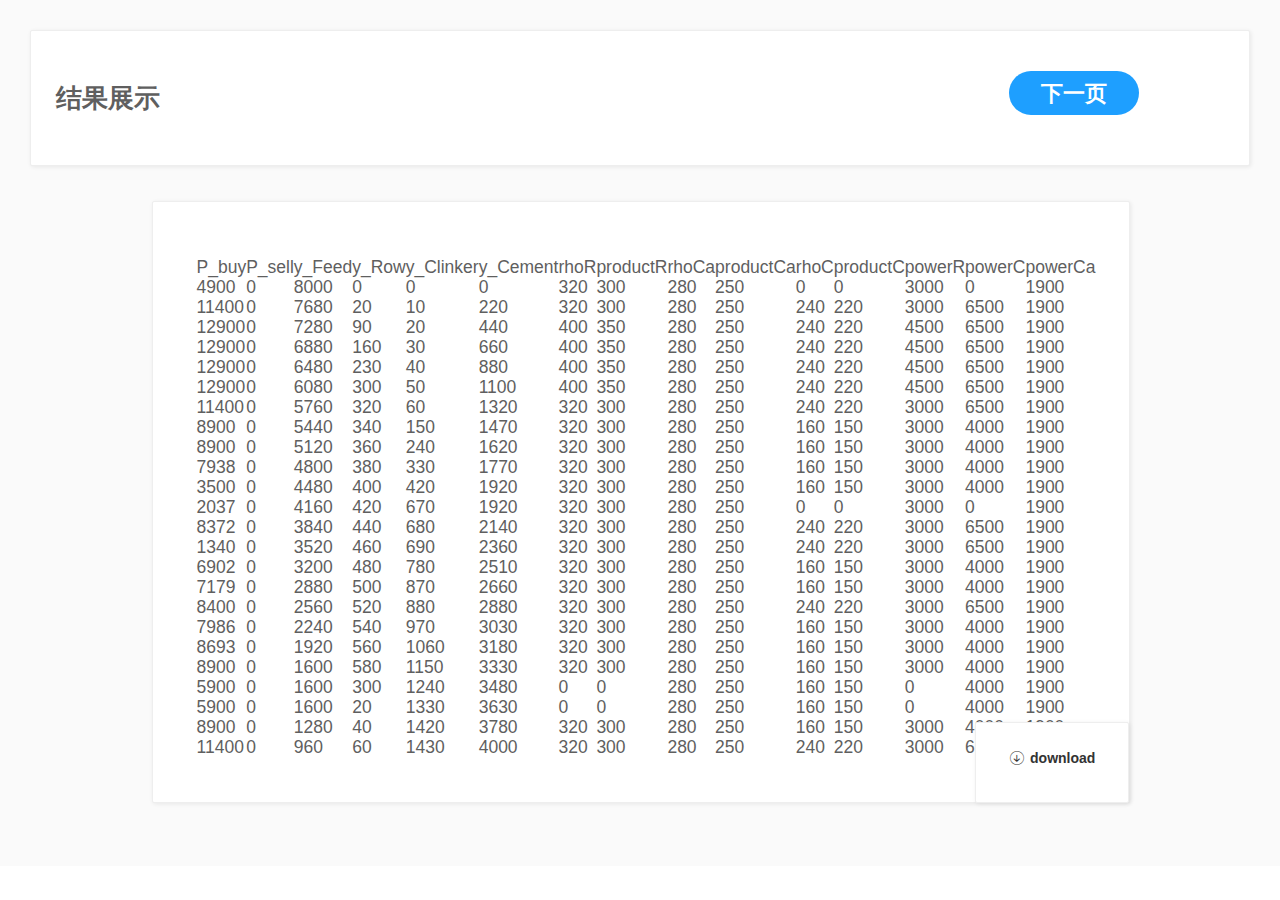
<file: templates/index.html>
<!DOCTYPE html>
<html lang="en">
<head>
    <meta charset="UTF-8">
    <meta name="viewport" content="width=device-width, initial-scale=1.0">
    <meta name="viewport" content="width=device-width, initial-scale=1, maximum-scale=1">
    <link rel="stylesheet" href="/static/css/layui.css" tppabs="http://res.layui.com/layui/dist/css/layui.css" media="all">
    <title>Result</title>
    <script src="/static/xlsx.full.min.js"></script>
    <script src="/static/layui.js" charset="utf-8"></script>

</head>
<body>
    <div class="layui-bg-gray" style="padding: 30px">
        <div class="layui-panel">
            <div class="container" style="display: flex; justify-content: space-between;align-content: center">
                <div class="layui-font-26" style="padding: 40px 25px;margin-inside: 20px;"><b>结果展示</b></div>
                <form action="/backpage">
                <div class = "layui-btn-container" style="float: right;margin: 40px 100px;">
                    <button id="plotButton" class="layui-btn layui-btn-lg layui-btn-radius layui-btn-normal"  style="margin-inside: 20px; font-size: 22px; width: 130px"><b>下一页</b></button>
                </div>
                </form>
            </div>
        </div>


        <div style="width: 80%; height: 600px;margin: 30px auto;padding: 5px">
            <div class="layui-panel" style="width: 100%; height: 600px">
                <div class="layui-btn-container" style="height: 80%;width: 100%;padding: 5px">
                    <div id="excelContainer" style="display: flex; justify-content: center; transform: scale(1.25); align-items: center; padding: 100px 20px"></div>
                </div>

            <style>
            .container {
                display: flex;
                justify-content: center;
                align-items: center;
            }

            .container a {
                display: flex;
                justify-content: center;
                align-items: center;
                text-decoration: none;
            }

            .container a i {
                margin-right: 5px;
            }
            </style>

            <div class="layui-panel" style="width: 10%; height: 25px; float: right;margin: 30px auto;padding: 27px">
                <div class="container">
                    <a href="/static/file/optimization_results_Cemment_low.xlsx" download="optimization_results_Cemment_low" ><i class="layui-icon layui-icon-download-circle" ></i><b>download</b></a>
                </div>
            </div>
            </div>
        </div>
    </div>

<script src="/static/xlsx.full.min.js"></script>
<script>

    // 获取 Excel 文件的路径
    var excelFilePath = '/static/file/optimization_results_Cemment_low.xlsx';

    var xhr = new XMLHttpRequest();
    xhr.open('GET', excelFilePath, true);
    xhr.responseType = 'arraybuffer';

    xhr.onload = function() {
        var arraybuffer = xhr.response;

        var data = new Uint8Array(arraybuffer);
        var workbook = XLSX.read(data, { type: 'array' });

        var sheetName = workbook.SheetNames[0];
        var worksheet = workbook.Sheets[sheetName];

        var html = XLSX.utils.sheet_to_html(worksheet);

        document.getElementById('excelContainer').innerHTML = html;
    };

    xhr.send();
</script>

</body>
</html>
</file>
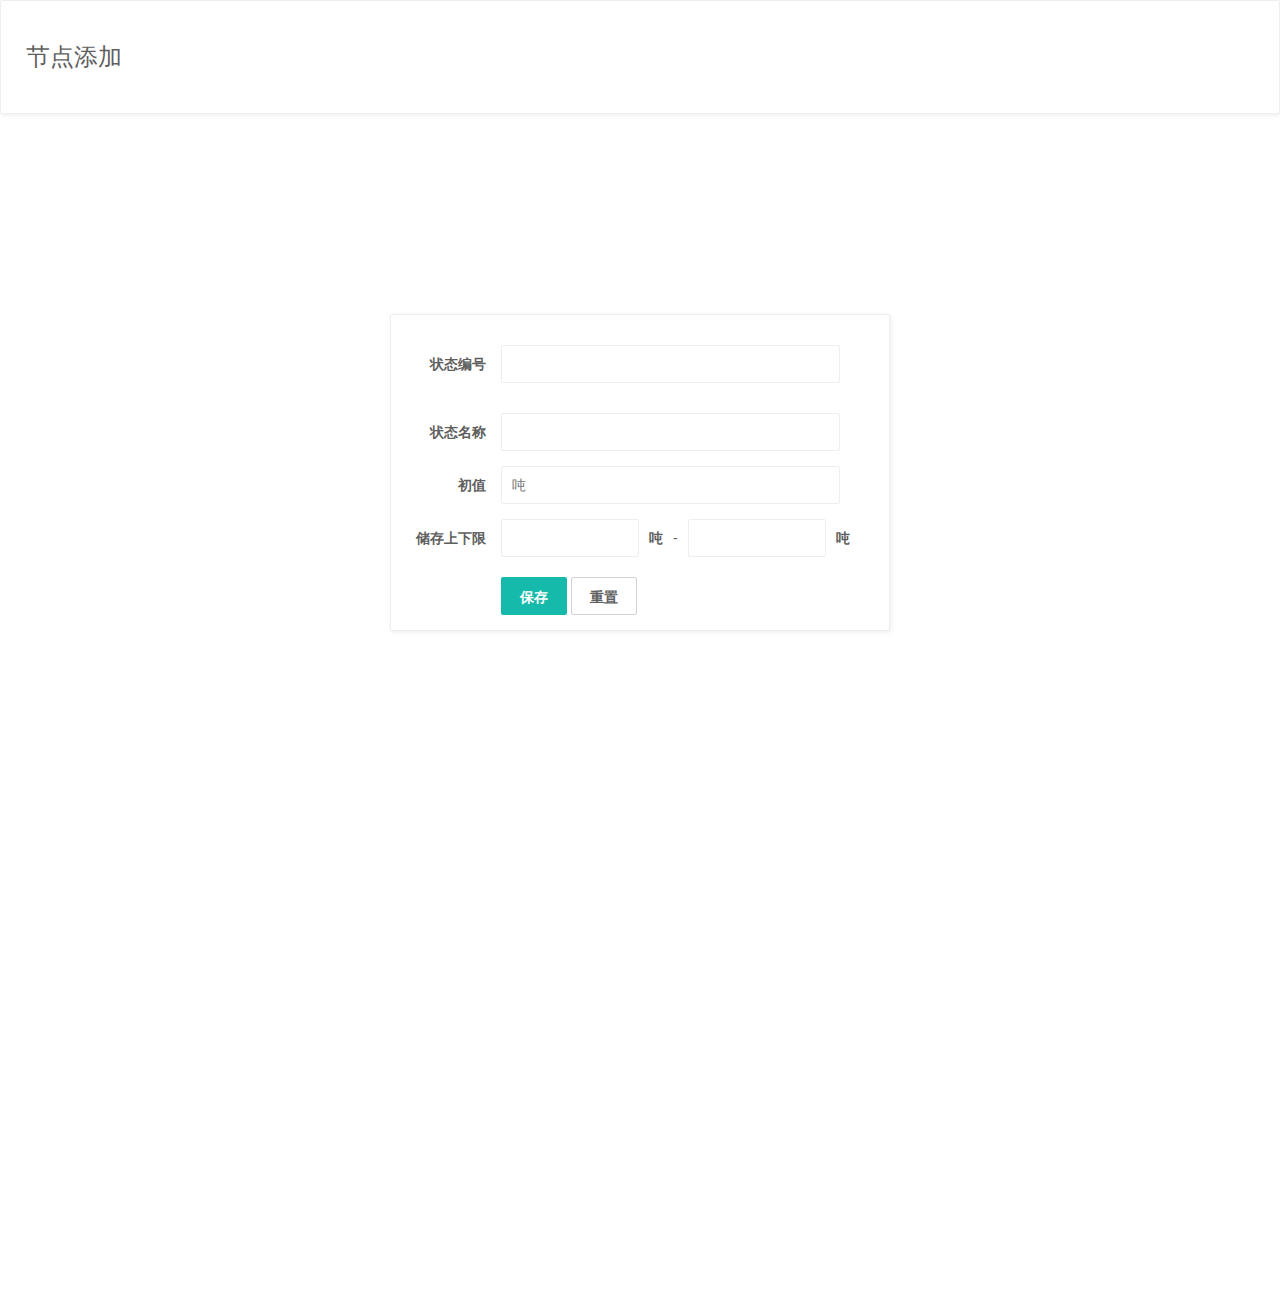
<file: templates/add.html>
<!DOCTYPE html>
<html lang="en">
<head>
    <meta charset="UTF-8">
    <link rel="stylesheet" href="/static/css/layui.css">
    <title>Add item</title>
</head>
<body>

<div class="layui-panel">
    <div class="layui-font-24">
        <div style="padding: 40px 25px;margin-inside: 20px;">节点添加</div>
    </div>
</div>

<div style="width: 500px;height: 800px;margin: 200px auto;">
    <div class="layui-panel" >
        <form class="layui-form" action="/AddStatus" method="POST">

            <div class="layui-form-item" style="margin-top: 30px; margin-bottom: 30px">
            <label class="layui-form-label" style="white-space: nowrap; display: inline-block;"><b>状态编号</b></label>
                <div class="layui-input-block" style="width: 80%;">
                    <input type="text"
                           id="ipt_status_code"
                           name="StatusCode" required  lay-verify="required" autocomplete="off" class="layui-input" style="width: 85%;">
                </div>
            </div>

            <div class="layui-form-item">
            <label class="layui-form-label" style="white-space: nowrap; display: inline-block;"><b>状态名称</b></label>
                <div class="layui-input-block" style="width: 80%;">
                    <input type="text"
                           id="ipt_status_name" required
                           name="StatusName"
                           lay-verify="required"
                           autocomplete="off"
                           class="layui-input"
                           style="width: 85%;">
                </div>
            </div>

            <div class="layui-form-item">
            <label class="layui-form-label" style="white-space: nowrap; display: inline-block;"><b>初值</b></label>
                <div class="layui-input-block" style="width: 80%;">
                    <input type="text"
                           id="ipt_initial_value"
                           name="InitialValue" required  lay-verify="required" placeholder="吨" autocomplete="off" class="layui-input" style="width: 85%;">
                </div>
            </div>

            <div class="layui-form-item">
            <div class="layui-inline">
                <label class="layui-form-label"><b>储存上下限</b></label>
                <div class="layui-input-inline" style="width: 138px;">
                    <input type="text"
                           id="ipt_storage_min"
                           name="StorageMin" autocomplete="off" class="layui-input">
                </div>
                <label class="layui-form-mid"><b>吨</b></label>
                <div class="layui-form-mid">-</div>
                <div class="layui-input-inline" style="width: 138px;">
                    <input type="text"
                           id="ipt_storage_max"
                           name="StorageMax" autocomplete="off" class="layui-input">
                </div>
                <label class="layui-form-mid"><b>吨</b></label>
            </div>
            </div>

            <div class="layui-form-item">
                <div class="layui-input-block">
                    <button class="layui-btn" onclick="returnValues()"><b>保存</b></button>
                    <a href="status_node.html">
                    <button type="reset" class="layui-btn layui-btn-primary"><b>重置</b></button>
                    </a>
                </div>
            </div>
        </form>
    </div>
</div>

<script>

function returnValues() {
  // 获取输入框中的值
  var status_code = document.getElementById('ipt_status_code').value;
  var status_name = document.getElementById('ipt_status_name').value;
  var initial_value = document.getElementById('ipt_initial_value').value;
  var storage_min = document.getElementById('ipt_storage_min').value;
  var storage_max = document.getElementById('ipt_storage_max').value;

  // 返回到首页，并传递数据
  var urlParams = new URLSearchParams(window.location.search);
  urlParams.set('status_code', status_code);
  urlParams.set('status_name', status_name);
  urlParams.set('initial_value', initial_value);
  urlParams.set('storage_min', storage_min);
  urlParams.set('storage_max', storage_max);
  window.location.href = 'status_node.html?' + urlParams.toString();
}


</script>

</body>
</html>
</file>
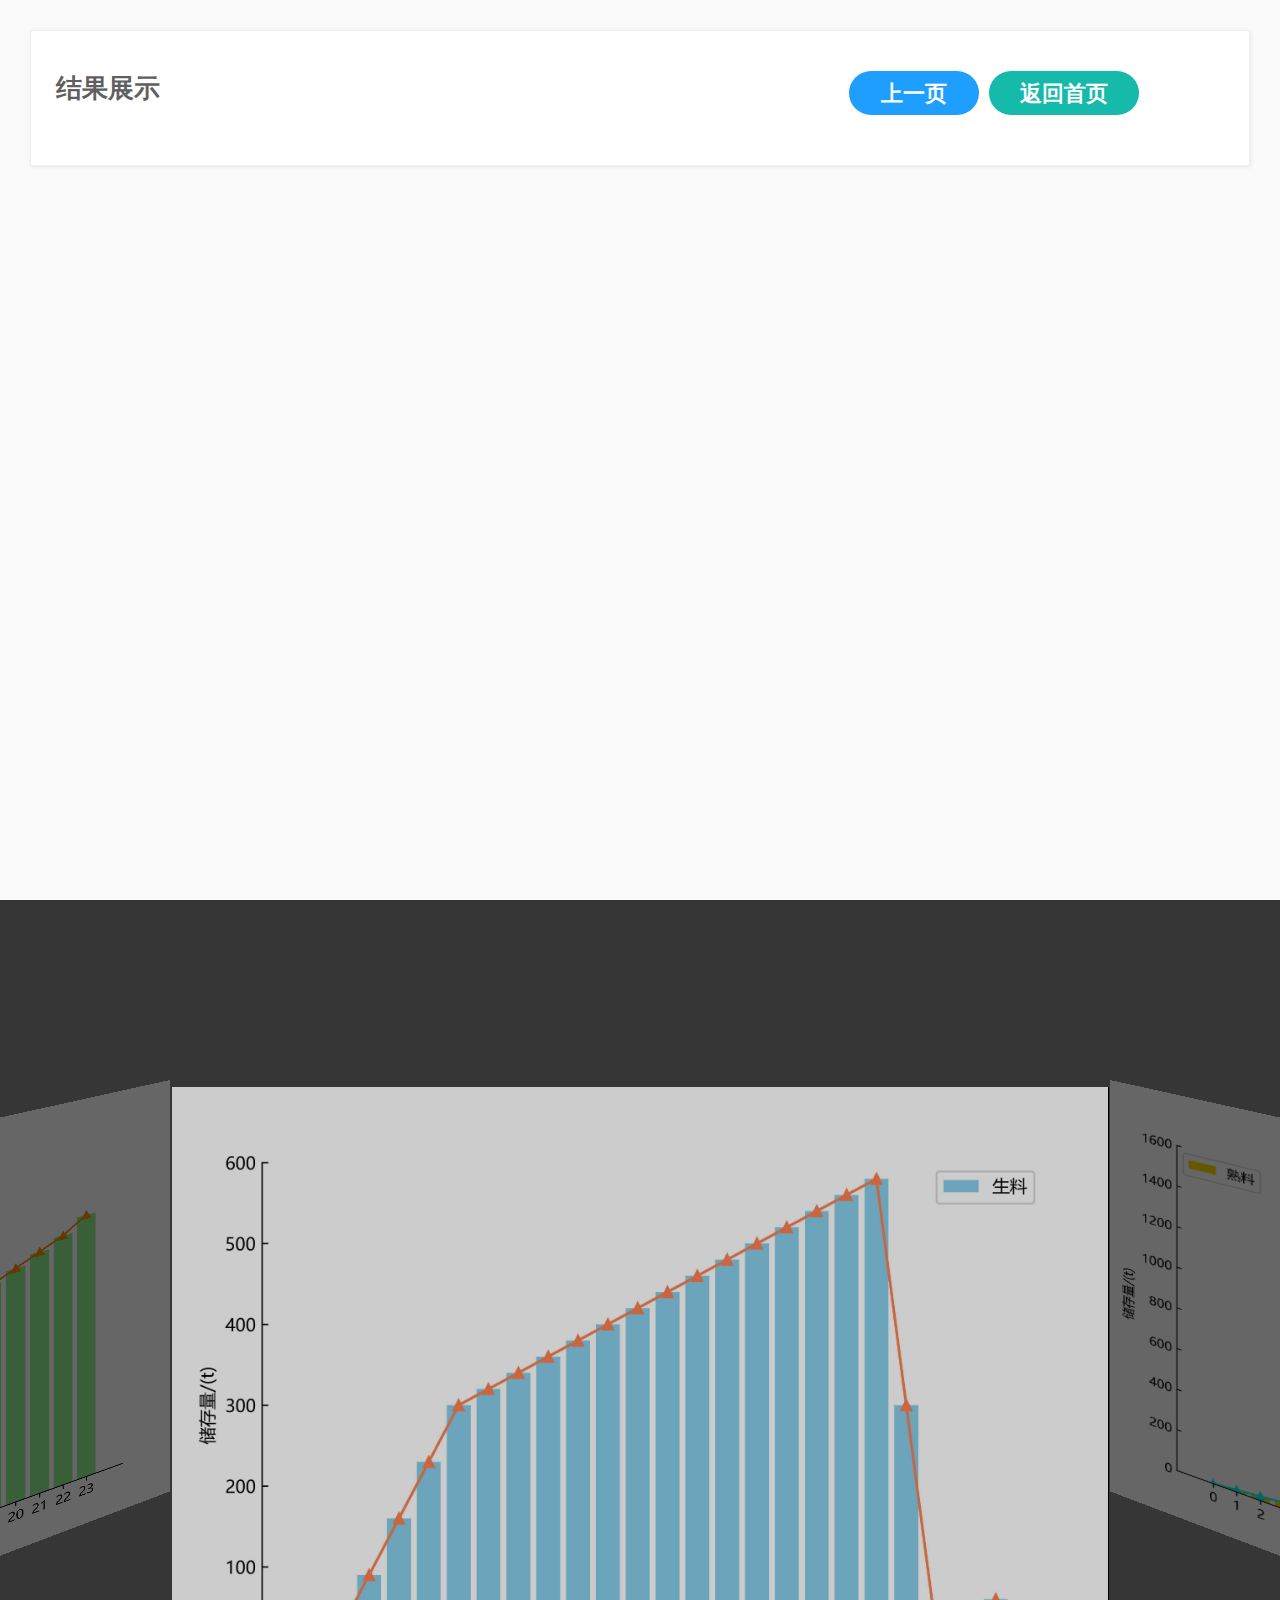
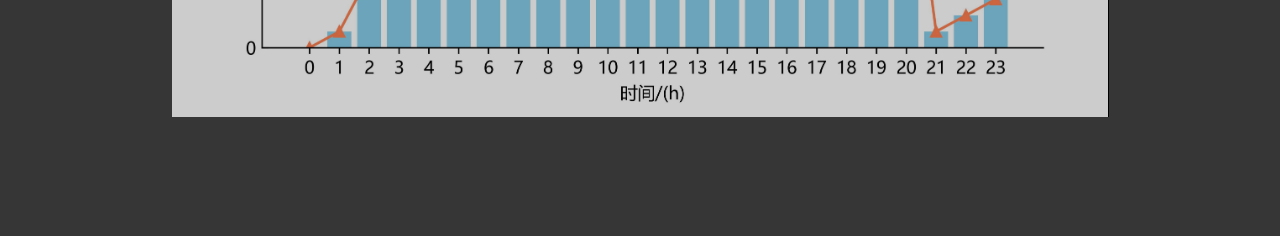
<file: templates/lastpage.html>
<!DOCTYPE html>
<html lang="en">
<head>
    <meta charset="UTF-8">
    <meta name="viewport" content="width=device-width, initial-scale=1.0">
    <meta name="viewport" content="width=device-width, initial-scale=1, maximum-scale=1">
    <link rel='stylesheet' href='/static/css/fontawesome.css'>
    <link rel='stylesheet' href='https://fonts.googleapis.com/css?family=Montserrat&amp;display=swap"rel="stylesheet'>
    <link rel="stylesheet" href="/static/css/style.css">
    <link rel="stylesheet" href="/static/css/layui.css" tppabs="http://res.layui.com/layui/dist/css/layui.css" media="all">
    <title>Result</title>
    <script src="/static/xlsx.full.min.js"></script>
    <script src="/static/layui.js" charset="utf-8"></script>
      <script type="text/javascript" src="/static/xlsx.js"></script>

</head>
<body>

    <div class="layui-bg-gray" style="padding: 30px;height: 100%; width: 100%">
        <div class="layui-panel">
            <div class="container" style="display: flex; justify-content: space-between;align-content: center">
                <div class="layui-font-26" style="padding: 40px 25px;margin-inside: 20px;"><b>结果展示</b></div>
                <div class = "layui-btn-container" style="float: right;margin: 40px 100px;">
                    <div class="layui-inline">
                        <form action="/backpage">
                            <button id="plotButton" class="layui-btn layui-btn-lg layui-btn-radius layui-btn-normal"  style="margin-inside: 20px; font-size: 22px; width: 130px"><b>上一页</b></button>
                        </form>
                    </div>
                    <div class="layui-inline">
                        <form action="/firstpage">
                            <button id="plotButton" class="layui-btn layui-btn-lg layui-btn-radius layui-btn"  style="margin-inside: 20px; font-size: 22px; width: 150px"><b>返回首页</b></button>
                        </form>
                    </div>
                </div>
            </div>
        </div>


        <div class="layui-btn-container" style="height: 80%;width: 100%">
        <div class="app">
        <div class="cardList">
            <!-- 左按钮 -->
            <button class="cardList__btn btn btn--left">
                <div class="icon">
                    <svg>
                        <use xlink:href="#arrow-left"></use>
                    </svg>
                </div>
            </button>

            <!-- 图片展示 -->
            <div class="cards__wrapper">
                <div class="card current--card">
                    <div class="card__image">
                        <img src="/static/images/YRG.jpg" alt="" />
                    </div>
                </div>

                <div class="card next--card">
                    <div class="card__image">
                        <img src="/static/images/YCKG.jpg" alt="" />
                    </div>
                </div>

                <div class="card previous--card">
                    <div class="card__image">
                        <img src="/static/images/YCTG.jpg" alt="" />
                    </div>
                </div>

            </div>

            <!-- 右按钮 -->
            <button class="cardList__btn btn btn--right">
                <div class="icon">
                    <svg>
                        <use xlink:href="#arrow-right"></use>
                    </svg>
                </div>
            </button>
        </div>

        <!-- 对应的信息 -->
        <div class="infoList">
            <div class="info__wrapper">
                <div class="info current--info">
                    <p class="text description">生料曲线</p>
                </div>

                <div class="info next--info">
                    <p class="text description">熟料曲线</p>
                </div>

                <div class="info previous--info">
                    <p class="text description">水泥曲线</p>
                </div>

            </div>
        </div>


        <!-- 对应的背景 -->
        <div class="app__bg">
            <div class="app__bg__image current--image">
                <img src="/static/images/background.jpg" alt="" />
            </div>
            <div class="app__bg__image next--image">
                <img src="/static/images/background.jpg" alt="" />
            </div>
            <div class="app__bg__image previous--image">
                <img src="/static/images/background.jpg" alt="" />
            </div>
        </div>
        </div>

    <!-- 加载页面 -->
    <div class="loading__wrapper">
        <div class="loader--text">Loading...</div>
        <div class="loader">
            <span></span>
        </div>
    </div>

    <!-- 绘制按钮 -->
    <svg class="icons" style="display: none;">
        <symbol id="arrow-left" xmlns='http://www.w3.org/2000/svg' viewBox='0 0 512 512'>
            <polyline points='328 112 184 256 328 400' style='fill:none;stroke:#fff;stroke-linecap:round;stroke-linejoin:round;stroke-width:48px' />
        </symbol>
        <symbol id="arrow-right" xmlns='http://www.w3.org/2000/svg' viewBox='0 0 512 512'>
            <polyline points='184 112 328 256 184 400' style='fill:none;stroke:#fff;stroke-linecap:round;stroke-linejoin:round;stroke-width:48px' />
        </symbol>
    </svg>
    </div>
    </div>


<script src='/static/imageload.js'></script>
<script src='/static/GSAP.js'></script>
<script src="/static/script.js"></script>


</body>
</html>
</file>
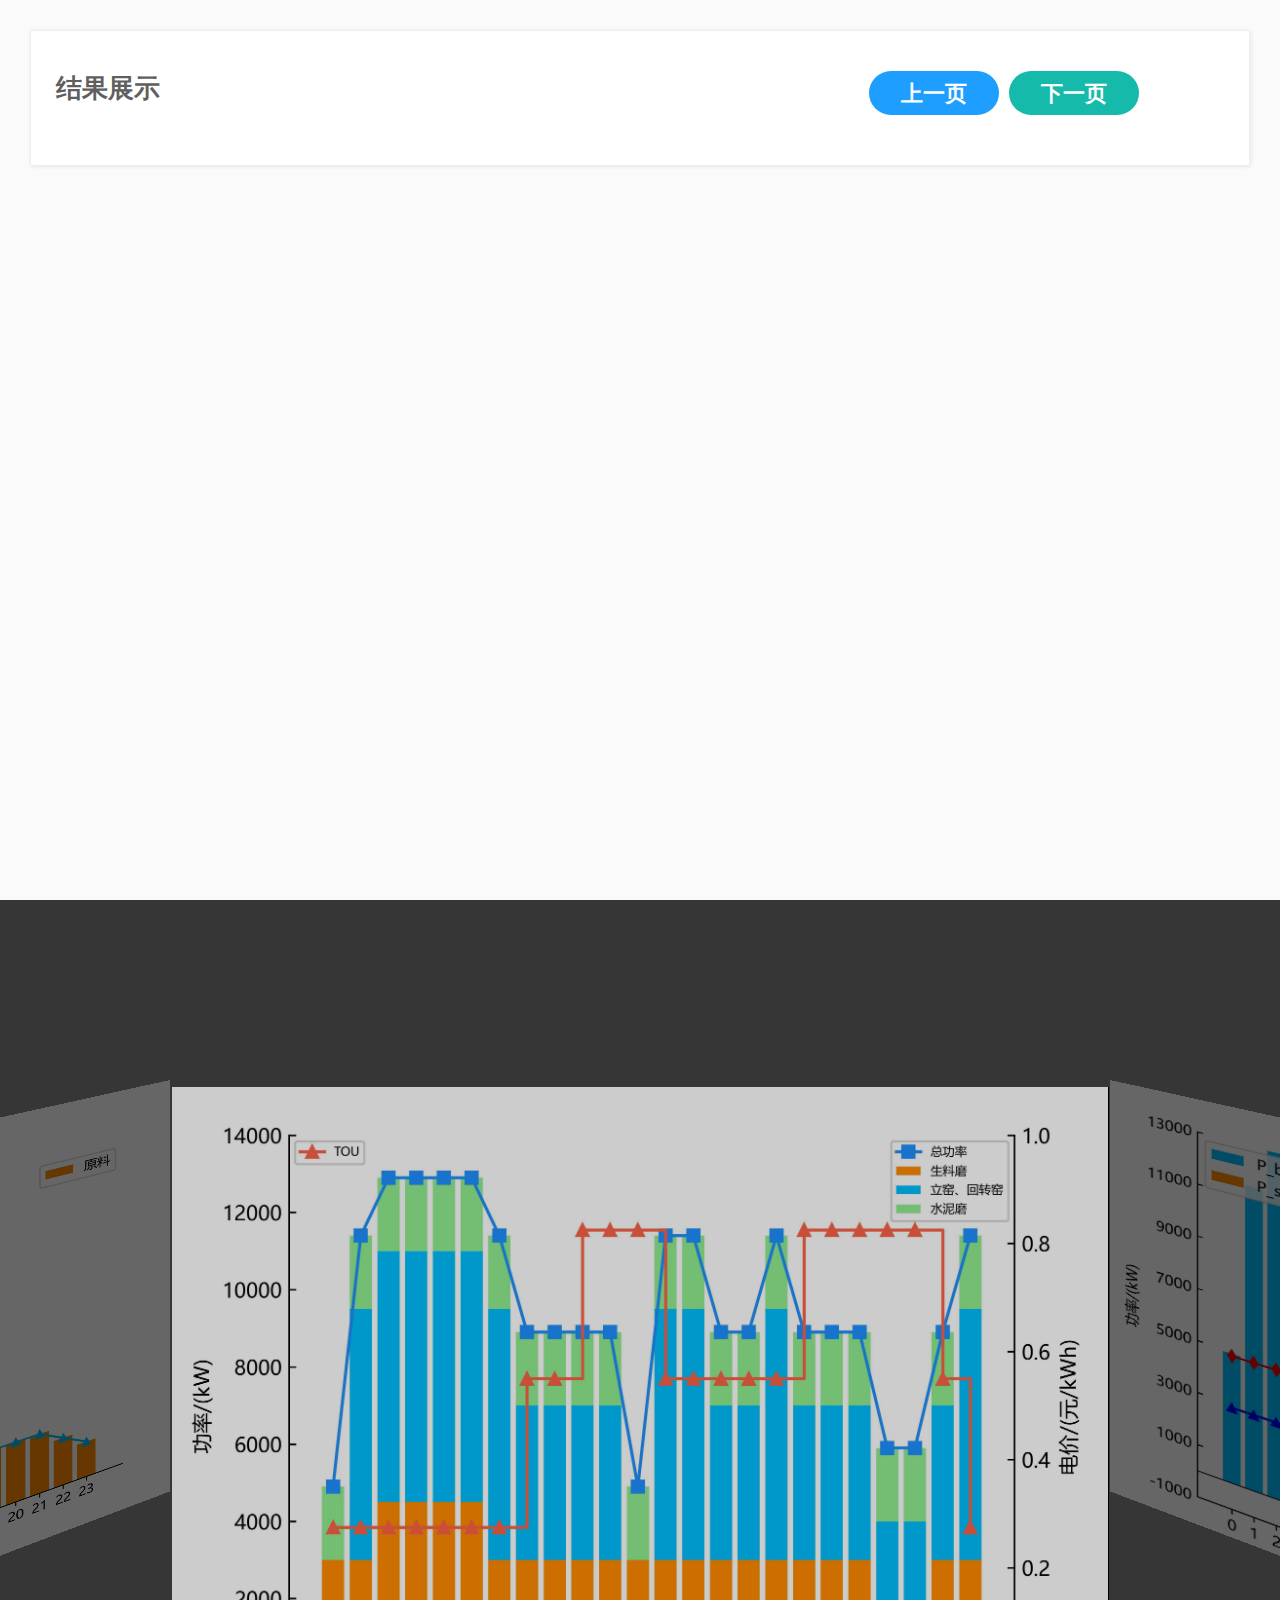
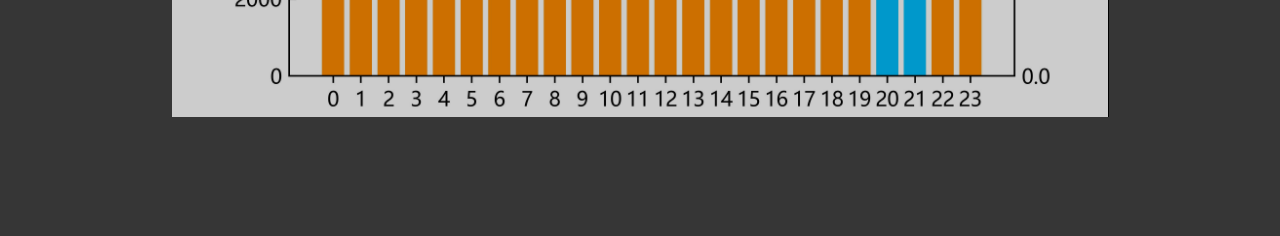
<file: templates/lastpageA.html>
<!DOCTYPE html>
<html lang="en">
<head>
    <meta charset="UTF-8">
    <meta name="viewport" content="width=device-width, initial-scale=1.0">
    <meta name="viewport" content="width=device-width, initial-scale=1, maximum-scale=1">
    <link rel='stylesheet' href='/static/css/fontawesome.css'>
    <link rel='stylesheet' href='https://fonts.googleapis.com/css?family=Montserrat&amp;display=swap"rel="stylesheet'>
    <link rel="stylesheet" href="/static/css/style.css">
    <link rel="stylesheet" href="/static/css/layui.css" tppabs="http://res.layui.com/layui/dist/css/layui.css" media="all">
    <title>Result</title>
    <script src="/static/xlsx.full.min.js"></script>
    <script src="/static/layui.js" charset="utf-8"></script>
      <script type="text/javascript" src="/static/xlsx.js"></script>

</head>
<body>

    <div class="layui-bg-gray" style="padding: 30px;height: 100%; width: 100%">
        <div class="layui-panel">
            <div class="container" style="display: flex; justify-content: space-between;align-content: center">
                <div class="layui-font-26" style="padding: 40px 25px;margin-inside: 20px;"><b>结果展示</b></div>
                <div class = "layui-btn-container" style="float: right;margin: 40px 100px;">
                    <div class="layui-inline">
                        <form action="/backpageA">
                            <button id="plotButton" class="layui-btn layui-btn-lg layui-btn-radius layui-btn-normal"  style="margin-inside: 20px; font-size: 22px; width: 130px"><b>上一页</b></button>
                        </form>
                    </div>
                    <div class="layui-inline">
                        <form action="/nextpageA">
                            <button id="plotButton" class="layui-btn layui-btn-lg layui-btn-radius layui-btn"  style="margin-inside: 20px; font-size: 22px; width: 130px"><b>下一页</b></button>
                        </form>
                    </div>
                </div>
            </div>
        </div>

        <div class="layui-btn-container" style="height: 80%;width: 100%">
        <div class="app">
        <div class="cardList">
            <!-- 左按钮 -->
            <button class="cardList__btn btn btn--left">
                <div class="icon">
                    <svg>
                        <use xlink:href="#arrow-left"></use>
                    </svg>
                </div>
            </button>

            <!-- 图片展示 -->
            <div class="cards__wrapper">
                <div class="card current--card">
                    <div class="card__image">
                        <img src="/static/images/PG.jpg" alt="" />
                    </div>
                </div>

                <div class="card next--card">
                    <div class="card__image">
                        <img src="/static/images/RG.jpg" alt="" />
                    </div>
                </div>

                <div class="card previous--card">
                    <div class="card__image">
                        <img src="/static/images/YFG.jpg" alt="" />
                    </div>
                </div>

            </div>

            <!-- 右按钮 -->
            <button class="cardList__btn btn btn--right">
                <div class="icon">
                    <svg>
                        <use xlink:href="#arrow-right"></use>
                    </svg>
                </div>
            </button>
        </div>

        <!-- 对应的信息 -->
        <div class="infoList">
            <div class="info__wrapper">
                <div class="info current--info">
                    <p class="text description">最终结果</p>
                </div>

                <div class="info next--info">
                    <p class="text description">买入卖出曲线</p>
                </div>

                <div class="info previous--info">
                    <p class="text description">原料曲线</p>
                </div>

            </div>
        </div>


        <!-- 对应的背景 -->
        <div class="app__bg">
            <div class="app__bg__image current--image">
                <img src="/static/images/background.jpg" alt="" />
            </div>
            <div class="app__bg__image next--image">
                <img src="/static/images/background.jpg" alt="" />
            </div>
            <div class="app__bg__image previous--image">
                <img src="/static/images/background.jpg" alt="" />
            </div>
        </div>
        </div>

    <!-- 加载页面 -->
    <div class="loading__wrapper">
        <div class="loader--text">Loading...</div>
        <div class="loader">
            <span></span>
        </div>
    </div>

    <!-- 绘制按钮 -->
    <svg class="icons" style="display: none;">
        <symbol id="arrow-left" xmlns='http://www.w3.org/2000/svg' viewBox='0 0 512 512'>
            <polyline points='328 112 184 256 328 400' style='fill:none;stroke:#fff;stroke-linecap:round;stroke-linejoin:round;stroke-width:48px' />
        </symbol>
        <symbol id="arrow-right" xmlns='http://www.w3.org/2000/svg' viewBox='0 0 512 512'>
            <polyline points='184 112 328 256 184 400' style='fill:none;stroke:#fff;stroke-linecap:round;stroke-linejoin:round;stroke-width:48px' />
        </symbol>
    </svg>
    </div>
    </div>


<script src='/static/imageload.js'></script>
<script src='/static/GSAP.js'></script>
<script src="/static/script.js"></script>


</body>
</html>
</file>
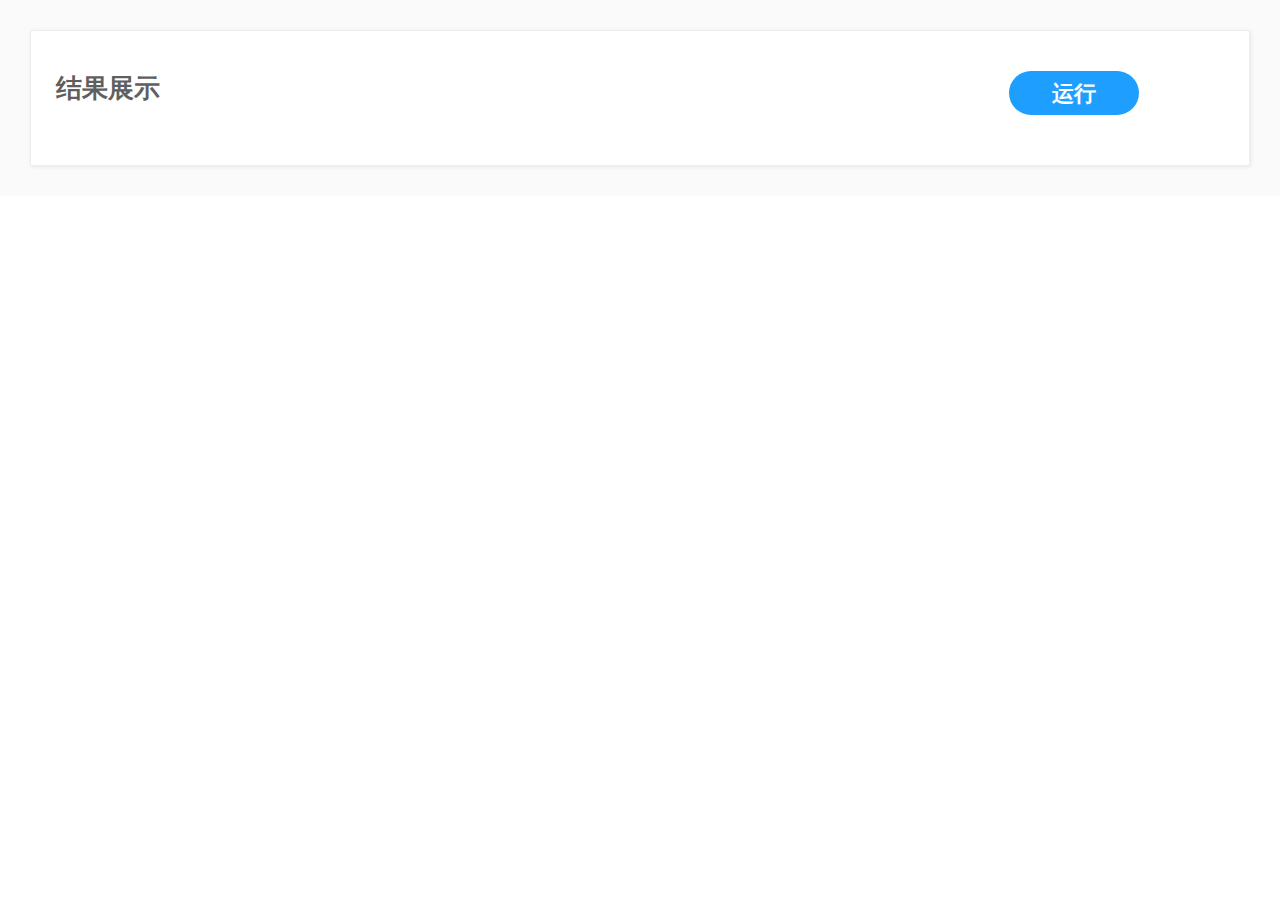
<file: templates/output.html>
<!DOCTYPE html>
<html lang="en">
<head>
    <meta charset="UTF-8">
    <meta name="viewport" content="width=device-width, initial-scale=1.0">
    <meta name="viewport" content="width=device-width, initial-scale=1, maximum-scale=1">
    <link rel="stylesheet" href="/static/css/layui.css" tppabs="http://res.layui.com/layui/dist/css/layui.css" media="all">
    <title>Result</title>
</head>
<body>

    <div class="layui-bg-gray" style="padding: 30px;height: 100%">
        <div class="layui-panel">
            <div class="container" style="display: flex; justify-content: space-between;align-content: center">
                <div class="layui-font-26" style="padding: 40px 25px;margin-inside: 20px;"><b>结果展示</b></div>
                <form action="/test">
                <div class = "layui-btn-container" style="float: right;margin: 40px 100px;">
                    <button id="plotButton" class="layui-btn layui-btn-lg layui-btn-radius layui-btn-normal" onclick="showIcon()" style="margin-inside: 20px; font-size: 22px; width: 130px"><b>运行</b></button>
                </div>
                </form>
            </div>
        </div>
    </div>




<script src="/static/layui.js" charset="utf-8"></script>
<script>

    function showIcon() {
        var button = document.getElementById('plotButton');
            button.innerHTML = '<i class="layui-icon layui-icon-loading-1 layui-anim layui-anim-rotate layui-anim-loop" style="font-size: 35px"></i> 运行';
        }

layui.use('element', function(){
  var $ = layui.jquery
  ,element = layui.element; //Tab的切换功能，切换事件监听等，需要依赖element模块

  //触发事件
  var active = {
    setPercent: function(){
      //设置50%进度
      element.progress('demo', '50%')
    }
    ,loading: function(othis){
      var DISABLED = 'layui-btn-disabled';
      if(othis.hasClass(DISABLED)) return;

      //模拟loading
      var n = 0, timer = setInterval(function(){
        n = n + Math.random()*10|0;
        if(n>100){
          n = 100;
          clearInterval(timer);
          othis.removeClass(DISABLED);
        }
        element.progress('demo', n+'%');
      }, 300+Math.random()*1000);

      othis.addClass(DISABLED);
    }
  };

  $('.site-demo-active').on('click', function(){
    var othis = $(this), type = $(this).data('type');
    active[type] ? active[type].call(this, othis) : '';
  });
});
</script>

</body>
</html>
</file>
<file: static/css/layui.css>
blockquote,body,button,dd,div,dl,dt,form,h1,h2,h3,h4,h5,h6,input,li,ol,p,pre,td,textarea,th,ul{margin:0;padding:0;-webkit-tap-highlight-color:rgba(0,0,0,0)}a:active,a:hover{outline:0}img{display:inline-block;border:none;vertical-align:middle}li{list-style:none}table{border-collapse:collapse;border-spacing:0}h1,h2,h3,h4{font-weight:700}h5,h6{font-weight:500;font-size:100%}button,input,select,textarea{font-size:100%}button,input,optgroup,option,select,textarea{font-family:inherit;font-size:inherit;font-style:inherit;font-weight:inherit;outline:0}pre{white-space:pre-wrap;white-space:-moz-pre-wrap;white-space:-pre-wrap;white-space:-o-pre-wrap;word-wrap:break-word}body{line-height:1.6;color:#333;color:rgba(0,0,0,.85);font:14px Helvetica Neue,Helvetica,PingFang SC,Tahoma,Arial,sans-serif}hr{height:0;line-height:0;margin:10px 0;padding:0;border:none;border-bottom:1px solid #eee;clear:both;overflow:hidden;background:0 0}a{color:#333;text-decoration:none}a:hover{color:#777}a cite{font-style:normal;*cursor:pointer}.layui-border-box,.layui-border-box *{box-sizing:border-box}.layui-box,.layui-box *{box-sizing:content-box}.layui-clear{clear:both;*zoom:1}.layui-clear:after{content:'\20';clear:both;*zoom:1;display:block;height:0}.layui-clear-space{word-spacing:-5px}.layui-inline{position:relative;display:inline-block;*display:inline;*zoom:1;vertical-align:middle}.layui-edge{position:relative;display:inline-block;vertical-align:middle;width:0;height:0;border-width:6px;border-style:dashed;border-color:transparent;overflow:hidden}.layui-edge-top{top:-4px;border-bottom-color:#999;border-bottom-style:solid}.layui-edge-right{border-left-color:#999;border-left-style:solid}.layui-edge-bottom{top:2px;border-top-color:#999;border-top-style:solid}.layui-edge-left{border-right-color:#999;border-right-style:solid}.layui-elip{text-overflow:ellipsis;overflow:hidden;white-space:nowrap}.layui-disabled,.layui-icon,.layui-unselect{-moz-user-select:none;-webkit-user-select:none;-ms-user-select:none}.layui-disabled,.layui-disabled:hover{color:#d2d2d2!important;cursor:not-allowed!important}.layui-circle{border-radius:100%}.layui-show{display:block!important}.layui-hide{display:none!important}.layui-show-v{visibility:visible!important}.layui-hide-v{visibility:hidden!important}@font-face{font-family:layui-icon;src:url(../font/iconfont.eot?v=282);src:url(../font/iconfont.eot?v=282#iefix) format('embedded-opentype'),url(../font/iconfont.woff2?v=282) format('woff2'),url(../font/iconfont.woff?v=282) format('woff'),url(../font/iconfont.ttf?v=282) format('truetype'),url(../font/iconfont.svg?v=282#layui-icon) format('svg')}.layui-icon{font-family:layui-icon!important;font-size:16px;font-style:normal;-webkit-font-smoothing:antialiased;-moz-osx-font-smoothing:grayscale}.layui-icon-leaf:before{content:"\e701"}.layui-icon-folder:before{content:"\eabe"}.layui-icon-folder-open:before{content:"\eac1"}.layui-icon-gitee:before{content:"\e69b"}.layui-icon-github:before{content:"\e6a7"}.layui-icon-disabled:before{content:"\e6cc"}.layui-icon-moon:before{content:"\e6c2"}.layui-icon-error:before{content:"\e693"}.layui-icon-success:before{content:"\e697"}.layui-icon-question:before{content:"\e699"}.layui-icon-lock:before{content:"\e69a"}.layui-icon-eye:before{content:"\e695"}.layui-icon-eye-invisible:before{content:"\e696"}.layui-icon-backspace:before{content:"\e694"}.layui-icon-tips-fill:before{content:"\eb2e"}.layui-icon-test:before{content:"\e692"}.layui-icon-clear:before{content:"\e788"}.layui-icon-heart-fill:before{content:"\e68f"}.layui-icon-light:before{content:"\e748"}.layui-icon-music:before{content:"\e690"}.layui-icon-time:before{content:"\e68d"}.layui-icon-ie:before{content:"\e7bb"}.layui-icon-firefox:before{content:"\e686"}.layui-icon-at:before{content:"\e687"}.layui-icon-bluetooth:before{content:"\e689"}.layui-icon-chrome:before{content:"\e68a"}.layui-icon-edge:before{content:"\e68b"}.layui-icon-heart:before{content:"\e68c"}.layui-icon-key:before{content:"\e683"}.layui-icon-android:before{content:"\e684"}.layui-icon-mike:before{content:"\e6dc"}.layui-icon-mute:before{content:"\e685"}.layui-icon-gift:before{content:"\e627"}.layui-icon-windows:before{content:"\e67f"}.layui-icon-ios:before{content:"\e680"}.layui-icon-logout:before{content:"\e682"}.layui-icon-wifi:before{content:"\e7e0"}.layui-icon-rss:before{content:"\e808"}.layui-icon-email:before{content:"\e618"}.layui-icon-reduce-circle:before{content:"\e616"}.layui-icon-transfer:before{content:"\e691"}.layui-icon-service:before{content:"\e626"}.layui-icon-addition:before{content:"\e624"}.layui-icon-subtraction:before{content:"\e67e"}.layui-icon-slider:before{content:"\e714"}.layui-icon-print:before{content:"\e66d"}.layui-icon-export:before{content:"\e67d"}.layui-icon-cols:before{content:"\e610"}.layui-icon-screen-full:before{content:"\e622"}.layui-icon-screen-restore:before{content:"\e758"}.layui-icon-rate-half:before{content:"\e6c9"}.layui-icon-rate-solid:before{content:"\e67a"}.layui-icon-rate:before{content:"\e67b"}.layui-icon-cellphone:before{content:"\e678"}.layui-icon-vercode:before{content:"\e679"}.layui-icon-login-weibo:before{content:"\e675"}.layui-icon-login-qq:before{content:"\e676"}.layui-icon-login-wechat:before{content:"\e677"}.layui-icon-username:before{content:"\e66f"}.layui-icon-password:before{content:"\e673"}.layui-icon-refresh-3:before{content:"\e9aa"}.layui-icon-auz:before{content:"\e672"}.layui-icon-shrink-right:before{content:"\e668"}.layui-icon-spread-left:before{content:"\e66b"}.layui-icon-snowflake:before{content:"\e6b1"}.layui-icon-tips:before{content:"\e702"}.layui-icon-note:before{content:"\e66e"}.layui-icon-senior:before{content:"\e674"}.layui-icon-refresh-1:before{content:"\e666"}.layui-icon-refresh:before{content:"\e669"}.layui-icon-flag:before{content:"\e66c"}.layui-icon-theme:before{content:"\e66a"}.layui-icon-notice:before{content:"\e667"}.layui-icon-console:before{content:"\e665"}.layui-icon-website:before{content:"\e7ae"}.layui-icon-face-surprised:before{content:"\e664"}.layui-icon-set:before{content:"\e716"}.layui-icon-template:before{content:"\e663"}.layui-icon-app:before{content:"\e653"}.layui-icon-template-1:before{content:"\e656"}.layui-icon-home:before{content:"\e68e"}.layui-icon-female:before{content:"\e661"}.layui-icon-male:before{content:"\e662"}.layui-icon-tread:before{content:"\e6c5"}.layui-icon-praise:before{content:"\e6c6"}.layui-icon-rmb:before{content:"\e65e"}.layui-icon-more:before{content:"\e65f"}.layui-icon-camera:before{content:"\e660"}.layui-icon-cart-simple:before{content:"\e698"}.layui-icon-face-cry:before{content:"\e69c"}.layui-icon-face-smile:before{content:"\e6af"}.layui-icon-survey:before{content:"\e6b2"}.layui-icon-read:before{content:"\e705"}.layui-icon-location:before{content:"\e715"}.layui-icon-dollar:before{content:"\e659"}.layui-icon-diamond:before{content:"\e735"}.layui-icon-return:before{content:"\e65c"}.layui-icon-camera-fill:before{content:"\e65d"}.layui-icon-fire:before{content:"\e756"}.layui-icon-more-vertical:before{content:"\e671"}.layui-icon-cart:before{content:"\e657"}.layui-icon-star-fill:before{content:"\e658"}.layui-icon-prev:before{content:"\e65a"}.layui-icon-next:before{content:"\e65b"}.layui-icon-upload:before{content:"\e67c"}.layui-icon-upload-drag:before{content:"\e681"}.layui-icon-user:before{content:"\e770"}.layui-icon-file-b:before{content:"\e655"}.layui-icon-component:before{content:"\e857"}.layui-icon-find-fill:before{content:"\e670"}.layui-icon-loading:before{content:"\e63d"}.layui-icon-loading-1:before{content:"\e63e"}.layui-icon-add-1:before{content:"\e654"}.layui-icon-pause:before{content:"\e651"}.layui-icon-play:before{content:"\e652"}.layui-icon-video:before{content:"\e6ed"}.layui-icon-headset:before{content:"\e6fc"}.layui-icon-voice:before{content:"\e688"}.layui-icon-speaker:before{content:"\e645"}.layui-icon-fonts-del:before{content:"\e64f"}.layui-icon-fonts-html:before{content:"\e64b"}.layui-icon-fonts-code:before{content:"\e64e"}.layui-icon-fonts-strong:before{content:"\e62b"}.layui-icon-unlink:before{content:"\e64d"}.layui-icon-picture:before{content:"\e64a"}.layui-icon-link:before{content:"\e64c"}.layui-icon-face-smile-b:before{content:"\e650"}.layui-icon-align-center:before{content:"\e647"}.layui-icon-align-right:before{content:"\e648"}.layui-icon-align-left:before{content:"\e649"}.layui-icon-fonts-u:before{content:"\e646"}.layui-icon-fonts-i:before{content:"\e644"}.layui-icon-tabs:before{content:"\e62a"}.layui-icon-circle:before{content:"\e63f"}.layui-icon-radio:before{content:"\e643"}.layui-icon-share:before{content:"\e641"}.layui-icon-edit:before{content:"\e642"}.layui-icon-delete:before{content:"\e640"}.layui-icon-engine:before{content:"\e628"}.layui-icon-chart-screen:before{content:"\e629"}.layui-icon-chart:before{content:"\e62c"}.layui-icon-table:before{content:"\e62d"}.layui-icon-tree:before{content:"\e62e"}.layui-icon-upload-circle:before{content:"\e62f"}.layui-icon-templeate-1:before{content:"\e630"}.layui-icon-util:before{content:"\e631"}.layui-icon-layouts:before{content:"\e632"}.layui-icon-prev-circle:before{content:"\e633"}.layui-icon-carousel:before{content:"\e634"}.layui-icon-code-circle:before{content:"\e635"}.layui-icon-water:before{content:"\e636"}.layui-icon-date:before{content:"\e637"}.layui-icon-layer:before{content:"\e638"}.layui-icon-fonts-clear:before{content:"\e639"}.layui-icon-dialogue:before{content:"\e63a"}.layui-icon-cellphone-fine:before{content:"\e63b"}.layui-icon-form:before{content:"\e63c"}.layui-icon-file:before{content:"\e621"}.layui-icon-triangle-r:before{content:"\e623"}.layui-icon-triangle-d:before{content:"\e625"}.layui-icon-set-sm:before{content:"\e620"}.layui-icon-add-circle:before{content:"\e61f"}.layui-icon-layim-download:before{content:"\e61e"}.layui-icon-layim-uploadfile:before{content:"\e61d"}.layui-icon-404:before{content:"\e61c"}.layui-icon-about:before{content:"\e60b"}.layui-icon-layim-theme:before{content:"\e61b"}.layui-icon-down:before{content:"\e61a"}.layui-icon-up:before{content:"\e619"}.layui-icon-circle-dot:before{content:"\e617"}.layui-icon-set-fill:before{content:"\e614"}.layui-icon-search:before{content:"\e615"}.layui-icon-friends:before{content:"\e612"}.layui-icon-group:before{content:"\e613"}.layui-icon-reply-fill:before{content:"\e611"}.layui-icon-menu-fill:before{content:"\e60f"}.layui-icon-face-smile-fine:before{content:"\e60c"}.layui-icon-picture-fine:before{content:"\e60d"}.layui-icon-log:before{content:"\e60e"}.layui-icon-list:before{content:"\e60a"}.layui-icon-release:before{content:"\e609"}.layui-icon-add-circle-fine:before{content:"\e608"}.layui-icon-ok:before{content:"\e605"}.layui-icon-help:before{content:"\e607"}.layui-icon-chat:before{content:"\e606"}.layui-icon-top:before{content:"\e604"}.layui-icon-right:before{content:"\e602"}.layui-icon-left:before{content:"\e603"}.layui-icon-star:before{content:"\e600"}.layui-icon-download-circle:before{content:"\e601"}.layui-icon-close:before{content:"\1006"}.layui-icon-close-fill:before{content:"\1007"}.layui-icon-ok-circle:before{content:"\1005"}.layui-main{position:relative;width:1160px;margin:0 auto}.layui-header{position:relative;z-index:1000;height:60px}.layui-header a:hover{transition:all .5s;-webkit-transition:all .5s}.layui-side{position:fixed;left:0;top:0;bottom:0;z-index:999;width:200px;overflow-x:hidden}.layui-side-scroll{position:relative;width:220px;height:100%;overflow-x:hidden}.layui-body{position:relative;left:200px;right:0;top:0;bottom:0;z-index:900;width:auto;box-sizing:border-box}.layui-layout-body{overflow-x:hidden}.layui-layout-admin .layui-header{position:fixed;top:0;left:0;right:0;background-color:#23292e}.layui-layout-admin .layui-side{top:60px;width:200px;overflow-x:hidden}.layui-layout-admin .layui-body{position:absolute;top:60px;padding-bottom:44px}.layui-layout-admin .layui-main{width:auto;margin:0 15px}.layui-layout-admin .layui-footer{position:fixed;left:200px;right:0;bottom:0;z-index:990;height:44px;line-height:44px;padding:0 15px;box-shadow:-1px 0 4px rgb(0 0 0 / 12%);background-color:#fafafa}.layui-layout-admin .layui-logo{position:absolute;left:0;top:0;width:200px;height:100%;line-height:60px;text-align:center;color:#16baaa;font-size:16px;box-shadow:0 1px 2px 0 rgb(0 0 0 / 15%)}.layui-layout-admin .layui-header .layui-nav{background:0 0}.layui-layout-left{position:absolute!important;left:200px;top:0}.layui-layout-right{position:absolute!important;right:0;top:0}.layui-container{position:relative;margin:0 auto;box-sizing:border-box}.layui-fluid{position:relative;margin:0 auto;padding:0 15px}.layui-row:after,.layui-row:before{content:"";display:block;clear:both}.layui-col-lg1,.layui-col-lg10,.layui-col-lg11,.layui-col-lg12,.layui-col-lg2,.layui-col-lg3,.layui-col-lg4,.layui-col-lg5,.layui-col-lg6,.layui-col-lg7,.layui-col-lg8,.layui-col-lg9,.layui-col-md1,.layui-col-md10,.layui-col-md11,.layui-col-md12,.layui-col-md2,.layui-col-md3,.layui-col-md4,.layui-col-md5,.layui-col-md6,.layui-col-md7,.layui-col-md8,.layui-col-md9,.layui-col-sm1,.layui-col-sm10,.layui-col-sm11,.layui-col-sm12,.layui-col-sm2,.layui-col-sm3,.layui-col-sm4,.layui-col-sm5,.layui-col-sm6,.layui-col-sm7,.layui-col-sm8,.layui-col-sm9,.layui-col-xl1,.layui-col-xl10,.layui-col-xl11,.layui-col-xl12,.layui-col-xl2,.layui-col-xl3,.layui-col-xl4,.layui-col-xl5,.layui-col-xl6,.layui-col-xl7,.layui-col-xl8,.layui-col-xl9,.layui-col-xs1,.layui-col-xs10,.layui-col-xs11,.layui-col-xs12,.layui-col-xs2,.layui-col-xs3,.layui-col-xs4,.layui-col-xs5,.layui-col-xs6,.layui-col-xs7,.layui-col-xs8,.layui-col-xs9{position:relative;display:block;box-sizing:border-box}.layui-col-xs1,.layui-col-xs10,.layui-col-xs11,.layui-col-xs12,.layui-col-xs2,.layui-col-xs3,.layui-col-xs4,.layui-col-xs5,.layui-col-xs6,.layui-col-xs7,.layui-col-xs8,.layui-col-xs9{float:left}.layui-col-xs1{width:8.33333333%}.layui-col-xs2{width:16.66666667%}.layui-col-xs3{width:25%}.layui-col-xs4{width:33.33333333%}.layui-col-xs5{width:41.66666667%}.layui-col-xs6{width:50%}.layui-col-xs7{width:58.33333333%}.layui-col-xs8{width:66.66666667%}.layui-col-xs9{width:75%}.layui-col-xs10{width:83.33333333%}.layui-col-xs11{width:91.66666667%}.layui-col-xs12{width:100%}.layui-col-xs-offset1{margin-left:8.33333333%}.layui-col-xs-offset2{margin-left:16.66666667%}.layui-col-xs-offset3{margin-left:25%}.layui-col-xs-offset4{margin-left:33.33333333%}.layui-col-xs-offset5{margin-left:41.66666667%}.layui-col-xs-offset6{margin-left:50%}.layui-col-xs-offset7{margin-left:58.33333333%}.layui-col-xs-offset8{margin-left:66.66666667%}.layui-col-xs-offset9{margin-left:75%}.layui-col-xs-offset10{margin-left:83.33333333%}.layui-col-xs-offset11{margin-left:91.66666667%}.layui-col-xs-offset12{margin-left:100%}@media screen and (max-width:767.98px){.layui-container{padding:0 15px}.layui-hide-xs{display:none!important}.layui-show-xs-block{display:block!important}.layui-show-xs-inline{display:inline!important}.layui-show-xs-inline-block{display:inline-block!important}}@media screen and (min-width:768px){.layui-container{width:720px}.layui-hide-sm{display:none!important}.layui-show-sm-block{display:block!important}.layui-show-sm-inline{display:inline!important}.layui-show-sm-inline-block{display:inline-block!important}.layui-col-sm1,.layui-col-sm10,.layui-col-sm11,.layui-col-sm12,.layui-col-sm2,.layui-col-sm3,.layui-col-sm4,.layui-col-sm5,.layui-col-sm6,.layui-col-sm7,.layui-col-sm8,.layui-col-sm9{float:left}.layui-col-sm1{width:8.33333333%}.layui-col-sm2{width:16.66666667%}.layui-col-sm3{width:25%}.layui-col-sm4{width:33.33333333%}.layui-col-sm5{width:41.66666667%}.layui-col-sm6{width:50%}.layui-col-sm7{width:58.33333333%}.layui-col-sm8{width:66.66666667%}.layui-col-sm9{width:75%}.layui-col-sm10{width:83.33333333%}.layui-col-sm11{width:91.66666667%}.layui-col-sm12{width:100%}.layui-col-sm-offset1{margin-left:8.33333333%}.layui-col-sm-offset2{margin-left:16.66666667%}.layui-col-sm-offset3{margin-left:25%}.layui-col-sm-offset4{margin-left:33.33333333%}.layui-col-sm-offset5{margin-left:41.66666667%}.layui-col-sm-offset6{margin-left:50%}.layui-col-sm-offset7{margin-left:58.33333333%}.layui-col-sm-offset8{margin-left:66.66666667%}.layui-col-sm-offset9{margin-left:75%}.layui-col-sm-offset10{margin-left:83.33333333%}.layui-col-sm-offset11{margin-left:91.66666667%}.layui-col-sm-offset12{margin-left:100%}}@media screen and (min-width:992px){.layui-container{width:960px}.layui-hide-md{display:none!important}.layui-show-md-block{display:block!important}.layui-show-md-inline{display:inline!important}.layui-show-md-inline-block{display:inline-block!important}.layui-col-md1,.layui-col-md10,.layui-col-md11,.layui-col-md12,.layui-col-md2,.layui-col-md3,.layui-col-md4,.layui-col-md5,.layui-col-md6,.layui-col-md7,.layui-col-md8,.layui-col-md9{float:left}.layui-col-md1{width:8.33333333%}.layui-col-md2{width:16.66666667%}.layui-col-md3{width:25%}.layui-col-md4{width:33.33333333%}.layui-col-md5{width:41.66666667%}.layui-col-md6{width:50%}.layui-col-md7{width:58.33333333%}.layui-col-md8{width:66.66666667%}.layui-col-md9{width:75%}.layui-col-md10{width:83.33333333%}.layui-col-md11{width:91.66666667%}.layui-col-md12{width:100%}.layui-col-md-offset1{margin-left:8.33333333%}.layui-col-md-offset2{margin-left:16.66666667%}.layui-col-md-offset3{margin-left:25%}.layui-col-md-offset4{margin-left:33.33333333%}.layui-col-md-offset5{margin-left:41.66666667%}.layui-col-md-offset6{margin-left:50%}.layui-col-md-offset7{margin-left:58.33333333%}.layui-col-md-offset8{margin-left:66.66666667%}.layui-col-md-offset9{margin-left:75%}.layui-col-md-offset10{margin-left:83.33333333%}.layui-col-md-offset11{margin-left:91.66666667%}.layui-col-md-offset12{margin-left:100%}}@media screen and (min-width:1200px){.layui-container{width:1150px}.layui-hide-lg{display:none!important}.layui-show-lg-block{display:block!important}.layui-show-lg-inline{display:inline!important}.layui-show-lg-inline-block{display:inline-block!important}.layui-col-lg1,.layui-col-lg10,.layui-col-lg11,.layui-col-lg12,.layui-col-lg2,.layui-col-lg3,.layui-col-lg4,.layui-col-lg5,.layui-col-lg6,.layui-col-lg7,.layui-col-lg8,.layui-col-lg9{float:left}.layui-col-lg1{width:8.33333333%}.layui-col-lg2{width:16.66666667%}.layui-col-lg3{width:25%}.layui-col-lg4{width:33.33333333%}.layui-col-lg5{width:41.66666667%}.layui-col-lg6{width:50%}.layui-col-lg7{width:58.33333333%}.layui-col-lg8{width:66.66666667%}.layui-col-lg9{width:75%}.layui-col-lg10{width:83.33333333%}.layui-col-lg11{width:91.66666667%}.layui-col-lg12{width:100%}.layui-col-lg-offset1{margin-left:8.33333333%}.layui-col-lg-offset2{margin-left:16.66666667%}.layui-col-lg-offset3{margin-left:25%}.layui-col-lg-offset4{margin-left:33.33333333%}.layui-col-lg-offset5{margin-left:41.66666667%}.layui-col-lg-offset6{margin-left:50%}.layui-col-lg-offset7{margin-left:58.33333333%}.layui-col-lg-offset8{margin-left:66.66666667%}.layui-col-lg-offset9{margin-left:75%}.layui-col-lg-offset10{margin-left:83.33333333%}.layui-col-lg-offset11{margin-left:91.66666667%}.layui-col-lg-offset12{margin-left:100%}}@media screen and (min-width:1400px){.layui-container{width:1330px}.layui-hide-xl{display:none!important}.layui-show-xl-block{display:block!important}.layui-show-xl-inline{display:inline!important}.layui-show-xl-inline-block{display:inline-block!important}.layui-col-xl1,.layui-col-xl10,.layui-col-xl11,.layui-col-xl12,.layui-col-xl2,.layui-col-xl3,.layui-col-xl4,.layui-col-xl5,.layui-col-xl6,.layui-col-xl7,.layui-col-xl8,.layui-col-xl9{float:left}.layui-col-xl1{width:8.33333333%}.layui-col-xl2{width:16.66666667%}.layui-col-xl3{width:25%}.layui-col-xl4{width:33.33333333%}.layui-col-xl5{width:41.66666667%}.layui-col-xl6{width:50%}.layui-col-xl7{width:58.33333333%}.layui-col-xl8{width:66.66666667%}.layui-col-xl9{width:75%}.layui-col-xl10{width:83.33333333%}.layui-col-xl11{width:91.66666667%}.layui-col-xl12{width:100%}.layui-col-xl-offset1{margin-left:8.33333333%}.layui-col-xl-offset2{margin-left:16.66666667%}.layui-col-xl-offset3{margin-left:25%}.layui-col-xl-offset4{margin-left:33.33333333%}.layui-col-xl-offset5{margin-left:41.66666667%}.layui-col-xl-offset6{margin-left:50%}.layui-col-xl-offset7{margin-left:58.33333333%}.layui-col-xl-offset8{margin-left:66.66666667%}.layui-col-xl-offset9{margin-left:75%}.layui-col-xl-offset10{margin-left:83.33333333%}.layui-col-xl-offset11{margin-left:91.66666667%}.layui-col-xl-offset12{margin-left:100%}}.layui-col-space1{margin:-.5px}.layui-col-space1>*{padding:.5px}.layui-col-space2{margin:-1px}.layui-col-space2>*{padding:1px}.layui-col-space4{margin:-2px}.layui-col-space4>*{padding:2px}.layui-col-space5{margin:-2.5px}.layui-col-space5>*{padding:2.5px}.layui-col-space6{margin:-3px}.layui-col-space6>*{padding:3px}.layui-col-space8{margin:-4px}.layui-col-space8>*{padding:4px}.layui-col-space10{margin:-5px}.layui-col-space10>*{padding:5px}.layui-col-space12{margin:-6px}.layui-col-space12>*{padding:6px}.layui-col-space14{margin:-7px}.layui-col-space14>*{padding:7px}.layui-col-space15{margin:-7.5px}.layui-col-space15>*{padding:7.5px}.layui-col-space16{margin:-8px}.layui-col-space16>*{padding:8px}.layui-col-space18{margin:-9px}.layui-col-space18>*{padding:9px}.layui-col-space20{margin:-10px}.layui-col-space20>*{padding:10px}.layui-col-space22{margin:-11px}.layui-col-space22>*{padding:11px}.layui-col-space24{margin:-12px}.layui-col-space24>*{padding:12px}.layui-col-space25{margin:-12.5px}.layui-col-space25>*{padding:12.5px}.layui-col-space26{margin:-13px}.layui-col-space26>*{padding:13px}.layui-col-space28{margin:-14px}.layui-col-space28>*{padding:14px}.layui-col-space30{margin:-15px}.layui-col-space30>*{padding:15px}.layui-col-space32{margin:-16px}.layui-col-space32>*{padding:16px}.layui-padding-1{padding:4px!important}.layui-padding-2{padding:8px!important}.layui-padding-3{padding:16px!important}.layui-padding-4{padding:32px!important}.layui-padding-5{padding:48px!important}.layui-margin-1{margin:4px!important}.layui-margin-2{margin:8px!important}.layui-margin-3{margin:16px!important}.layui-margin-4{margin:32px!important}.layui-margin-5{margin:48px!important}.layui-btn,.layui-input,.layui-select,.layui-textarea,.layui-upload-button{outline:0;-webkit-appearance:none;transition:all .3s;-webkit-transition:all .3s;box-sizing:border-box}.layui-elem-quote{margin-bottom:10px;padding:15px;line-height:1.8;border-left:5px solid #16b777;border-radius:0 2px 2px 0;background-color:#fafafa}.layui-quote-nm{border-style:solid;border-width:1px;border-left-width:5px;background:0 0}.layui-elem-field{margin-bottom:10px;padding:0;border-width:1px;border-style:solid}.layui-elem-field legend{margin-left:20px;padding:0 10px;font-size:20px}.layui-field-title{margin:16px 0;border-width:0;border-top-width:1px}.layui-field-box{padding:15px}.layui-field-title .layui-field-box{padding:10px 0}.layui-progress{position:relative;height:6px;border-radius:20px;background-color:#eee}.layui-progress-bar{position:absolute;left:0;top:0;width:0;max-width:100%;height:6px;border-radius:20px;text-align:right;background-color:#16b777;transition:all .3s;-webkit-transition:all .3s}.layui-progress-big,.layui-progress-big .layui-progress-bar{height:18px;line-height:18px}.layui-progress-text{position:relative;top:-20px;line-height:18px;font-size:12px;color:#5f5f5f}.layui-progress-big .layui-progress-text{position:static;padding:0 10px;color:#fff}.layui-collapse{border-width:1px;border-style:solid;border-radius:2px}.layui-colla-content,.layui-colla-item{border-top-width:1px;border-top-style:solid}.layui-colla-item:first-child{border-top:none}.layui-colla-title{position:relative;height:42px;line-height:42px;padding:0 15px 0 35px;color:#333;background-color:#fafafa;cursor:pointer;font-size:14px;overflow:hidden}.layui-colla-content{display:none;padding:10px 15px;line-height:1.6;color:#5f5f5f}.layui-colla-icon{position:absolute;left:15px;top:0;font-size:14px}.layui-card{margin-bottom:15px;border-radius:2px;background-color:#fff;box-shadow:0 1px 2px 0 rgba(0,0,0,.05)}.layui-card:last-child{margin-bottom:0}.layui-card-header{position:relative;height:42px;line-height:42px;padding:0 15px;border-bottom:1px solid #f8f8f8;color:#333;border-radius:2px 2px 0 0;font-size:14px}.layui-card-body{position:relative;padding:10px 15px;line-height:24px}.layui-card-body[pad15]{padding:15px}.layui-card-body[pad20]{padding:20px}.layui-card-body .layui-table{margin:5px 0}.layui-card .layui-tab{margin:0}.layui-panel{position:relative;border-width:1px;border-style:solid;border-radius:2px;box-shadow:1px 1px 4px rgb(0 0 0 / 8%);background-color:#fff;color:#5f5f5f}.layui-panel-window{position:relative;padding:15px;border-radius:0;border-top:5px solid #eee;background-color:#fff}.layui-auxiliar-moving{position:fixed;left:0;right:0;top:0;bottom:0;width:100%;height:100%;background:0 0;z-index:9999999999;-moz-user-select:none;-webkit-user-select:none;-ms-user-select:none;user-select:none}.layui-scrollbar-hide{overflow:hidden!important}.layui-bg-red{background-color:#ff5722!important;color:#fff!important}.layui-bg-orange{background-color:#ffb800!important;color:#fff!important}.layui-bg-green{background-color:#16baaa!important;color:#fff!important}.layui-bg-cyan{background-color:#2f4056!important;color:#fff!important}.layui-bg-blue{background-color:#1e9fff!important;color:#fff!important}.layui-bg-purple{background-color:#a233c6!important;color:#fff!important}.layui-bg-black{background-color:#2f363c!important;color:#fff!important}.layui-bg-gray{background-color:#fafafa!important;color:#5f5f5f!important}.layui-badge-rim,.layui-border,.layui-colla-content,.layui-colla-item,.layui-collapse,.layui-elem-field,.layui-form-pane .layui-form-item[pane],.layui-form-pane .layui-form-label,.layui-input,.layui-input-split,.layui-panel,.layui-quote-nm,.layui-select,.layui-tab-bar,.layui-tab-card,.layui-tab-title,.layui-tab-title .layui-this:after,.layui-textarea{border-color:#eee}.layui-border{border-width:1px;border-style:solid;color:#5f5f5f!important}.layui-border-red{border-width:1px;border-style:solid;border-color:#ff5722!important;color:#ff5722!important}.layui-border-orange{border-width:1px;border-style:solid;border-color:#ffb800!important;color:#ffb800!important}.layui-border-green{border-width:1px;border-style:solid;border-color:#16baaa!important;color:#16baaa!important}.layui-border-cyan{border-width:1px;border-style:solid;border-color:#2f4056!important;color:#2f4056!important}.layui-border-blue{border-width:1px;border-style:solid;border-color:#1e9fff!important;color:#1e9fff!important}.layui-border-purple{border-width:1px;border-style:solid;border-color:#a233c6!important;color:#a233c6!important}.layui-border-black{border-width:1px;border-style:solid;border-color:#2f363c!important;color:#2f363c!important}hr.layui-border-black,hr.layui-border-blue,hr.layui-border-cyan,hr.layui-border-green,hr.layui-border-orange,hr.layui-border-purple,hr.layui-border-red{border-width:0 0 1px}.layui-timeline-item:before{background-color:#eee}.layui-text{line-height:1.8;font-size:14px}.layui-text h1,.layui-text h2,.layui-text h3,.layui-text h4,.layui-text h5,.layui-text h6{color:#3a3a3a}.layui-text h1{font-size:32px}.layui-text h2{font-size:24px}.layui-text h3{font-size:18px}.layui-text h4{font-size:16px}.layui-text h5{font-size:14px}.layui-text h6{font-size:13px}.layui-text ol,.layui-text ul{padding-left:15px}.layui-text ul li{margin-top:5px;list-style-type:disc}.layui-text ol li{margin-top:5px;list-style-type:decimal}.layui-text-em,.layui-word-aux{color:#999!important;padding-left:5px!important;padding-right:5px!important}.layui-text p{margin:15px 0}.layui-text p:first-child{margin-top:0}.layui-text p:last-child{margin-bottom:0}.layui-text a:not(.layui-btn){color:#01aaed}.layui-text a:not(.layui-btn):hover{text-decoration:underline}.layui-text blockquote:not(.layui-elem-quote){padding:5px 15px;border-left:5px solid #eee}.layui-text pre>code:not(.layui-code){padding:15px;font-family:"Courier New",Consolas,"Lucida Console"}.layui-font-12{font-size:12px!important}.layui-font-13{font-size:13px!important}.layui-font-14{font-size:14px!important}.layui-font-16{font-size:16px!important}.layui-font-18{font-size:18px!important}.layui-font-20{font-size:20px!important}.layui-font-22{font-size:22px!important}.layui-font-24{font-size:24px!important}.layui-font-26{font-size:26px!important}.layui-font-28{font-size:28px!important}.layui-font-30{font-size:30px!important}.layui-font-32{font-size:32px!important}.layui-font-red{color:#ff5722!important}.layui-font-orange{color:#ffb800!important}.layui-font-green{color:#16baaa!important}.layui-font-cyan{color:#2f4056!important}.layui-font-blue{color:#01aaed!important}.layui-font-purple{color:#a233c6!important}.layui-font-black{color:#000!important}.layui-font-gray{color:#c2c2c2!important}.layui-btn{display:inline-block;vertical-align:middle;height:38px;line-height:38px;border:1px solid transparent;padding:0 18px;background-color:#16baaa;color:#fff;white-space:nowrap;text-align:center;font-size:14px;border-radius:2px;cursor:pointer;-moz-user-select:none;-webkit-user-select:none;-ms-user-select:none}.layui-btn:hover{opacity:.8;filter:alpha(opacity=80);color:#fff}.layui-btn:active{opacity:1;filter:alpha(opacity=100)}.layui-btn+.layui-btn{margin-left:10px}.layui-btn-container{word-spacing:-5px}.layui-btn-container .layui-btn{margin-right:10px;margin-bottom:10px;word-spacing:normal}.layui-btn-container .layui-btn+.layui-btn{margin-left:0}.layui-table .layui-btn-container .layui-btn{margin-bottom:9px}.layui-btn-radius{border-radius:100px}.layui-btn .layui-icon{padding:0 2px;vertical-align:middle\0;vertical-align:bottom}.layui-btn-primary{border-color:#d2d2d2;background:0 0;color:#5f5f5f}.layui-btn-primary:hover{border-color:#16baaa;color:#333}.layui-btn-normal{background-color:#1e9fff}.layui-btn-warm{background-color:#ffb800}.layui-btn-danger{background-color:#ff5722}.layui-btn-checked{background-color:#16b777}.layui-btn-disabled,.layui-btn-disabled:active,.layui-btn-disabled:hover{border-color:#eee!important;background-color:#fbfbfb!important;color:#d2d2d2!important;cursor:not-allowed!important;opacity:1}.layui-btn-lg{height:44px;line-height:44px;padding:0 25px;font-size:16px}.layui-btn-sm{height:30px;line-height:30px;padding:0 10px;font-size:12px}.layui-btn-xs{height:22px;line-height:22px;padding:0 5px;font-size:12px}.layui-btn-xs i{font-size:12px!important}.layui-btn-group{display:inline-block;vertical-align:middle;font-size:0}.layui-btn-group .layui-btn{margin-left:0!important;margin-right:0!important;border-left:1px solid rgba(255,255,255,.5);border-radius:0}.layui-btn-group .layui-btn-primary{border-left:none}.layui-btn-group .layui-btn-primary:hover{border-color:#d2d2d2;color:#16baaa}.layui-btn-group .layui-btn:first-child{border-left:none;border-radius:2px 0 0 2px}.layui-btn-group .layui-btn-primary:first-child{border-left:1px solid #d2d2d2}.layui-btn-group .layui-btn:last-child{border-radius:0 2px 2px 0}.layui-btn-group .layui-btn+.layui-btn{margin-left:0}.layui-btn-group+.layui-btn-group{margin-left:10px}.layui-btn-fluid{width:100%}.layui-input,.layui-select,.layui-textarea{height:38px;line-height:1.3;line-height:38px\9;border-width:1px;border-style:solid;background-color:#fff;color:rgba(0,0,0,.85);border-radius:2px}.layui-input::-webkit-input-placeholder,.layui-select::-webkit-input-placeholder,.layui-textarea::-webkit-input-placeholder{line-height:1.3}.layui-input,.layui-textarea{display:block;width:100%;padding-left:10px}.layui-input:hover,.layui-textarea:hover{border-color:#d2d2d2!important}.layui-input:focus,.layui-textarea:focus{border-color:#16b777!important;box-shadow:0 0 0 3px rgba(22,183,119,.08)}.layui-textarea{position:relative;min-height:100px;height:auto;line-height:20px;padding:6px 10px;resize:vertical}.layui-input[disabled],.layui-textarea[disabled]{background-color:#fafafa}.layui-select{padding:0 10px}.layui-form input[type=checkbox],.layui-form input[type=radio],.layui-form select{display:none}.layui-form [lay-ignore]{display:initial}.layui-form-item{position:relative;margin-bottom:15px;clear:both;*zoom:1}.layui-form-item:after{content:'\20';clear:both;*zoom:1;display:block;height:0}.layui-form-label{position:relative;float:left;display:block;padding:9px 15px;width:80px;font-weight:400;line-height:20px;text-align:right}.layui-form-label-col{display:block;float:none;padding:9px 0;line-height:20px;text-align:left}.layui-form-item .layui-inline{margin-bottom:5px;margin-right:10px}.layui-input-block,.layui-input-inline{position:relative}.layui-input-block{margin-left:110px;min-height:36px}.layui-input-inline{display:inline-block;vertical-align:middle}.layui-form-item .layui-input-inline{float:left;width:190px;margin-right:10px}.layui-form-text .layui-input-inline{width:auto}.layui-form-mid{position:relative;float:left;display:block;padding:9px 0!important;line-height:20px;margin-right:10px}.layui-form-danger+.layui-form-select .layui-input,.layui-form-danger:focus{border-color:#ff5722!important;box-shadow:0 0 0 3px rgba(255,87,34,.08)}.layui-input-prefix,.layui-input-split,.layui-input-suffix,.layui-input-suffix .layui-input-affix{position:absolute;right:0;top:0;padding:0 10px;width:35px;height:100%;text-align:center;transition:all .3s;box-sizing:border-box}.layui-input-prefix{left:0;border-radius:2px 0 0 2px}.layui-input-suffix{right:0;border-radius:0 2px 2px 0}.layui-input-split{border-width:1px;border-style:solid}.layui-input-prefix .layui-icon,.layui-input-split .layui-icon,.layui-input-suffix .layui-icon{position:relative;font-size:16px;color:#5f5f5f;transition:all .3s}.layui-input-group{position:relative;display:table;box-sizing:border-box}.layui-input-group>*{display:table-cell;vertical-align:middle;position:relative}.layui-input-group .layui-input{padding-right:15px}.layui-input-group>.layui-input-prefix{width:auto;border-right:0}.layui-input-group>.layui-input-suffix{width:auto;border-left:0}.layui-input-group .layui-input-split{white-space:nowrap}.layui-input-wrap{position:relative;line-height:38px}.layui-input-wrap .layui-input{padding-right:35px}.layui-input-wrap .layui-input::-ms-clear,.layui-input-wrap .layui-input::-ms-reveal{display:none}.layui-input-wrap .layui-input-prefix+.layui-input,.layui-input-wrap .layui-input-prefix~* .layui-input{padding-left:35px}.layui-input-wrap .layui-input-split+.layui-input,.layui-input-wrap .layui-input-split~* .layui-input{padding-left:45px}.layui-input-wrap .layui-input-prefix~.layui-form-select{position:static}.layui-input-wrap .layui-input-prefix,.layui-input-wrap .layui-input-split,.layui-input-wrap .layui-input-suffix{pointer-events:none}.layui-input-wrap .layui-input:hover+.layui-input-split{border-color:#d2d2d2}.layui-input-wrap .layui-input:focus+.layui-input-split{border-color:#16b777}.layui-input-wrap .layui-input.layui-form-danger:focus+.layui-input-split{border-color:#ff5722}.layui-input-wrap .layui-input-prefix.layui-input-split{border-width:0;border-right-width:1px}.layui-input-wrap .layui-input-suffix.layui-input-split{border-width:0;border-left-width:1px}.layui-input-affix{line-height:38px}.layui-input-suffix .layui-input-affix{right:auto;left:-35px}.layui-input-affix .layui-icon{color:rgba(0,0,0,.8);pointer-events:auto!important;cursor:pointer}.layui-input-affix .layui-icon-clear{color:rgba(0,0,0,.3)}.layui-input-affix .layui-icon:hover{color:rgba(0,0,0,.6)}.layui-input-wrap .layui-input-number{width:24px;padding:0}.layui-input-wrap .layui-input-number .layui-icon{position:absolute;right:0;width:100%;height:50%;line-height:normal;font-size:12px}.layui-input-wrap .layui-input-number .layui-icon:before{position:absolute;left:50%;top:50%;margin-top:-6px;margin-left:-6px}.layui-input-wrap .layui-input-number .layui-icon-up{top:0;border-bottom:1px solid #eee}.layui-input-wrap .layui-input-number .layui-icon-down{bottom:0}.layui-input-wrap .layui-input-number .layui-icon:hover{font-weight:700}.layui-input-wrap .layui-input[type=number]::-webkit-inner-spin-button,.layui-input-wrap .layui-input[type=number]::-webkit-outer-spin-button{-webkit-appearance:none!important}.layui-input-wrap .layui-input[type=number]{-moz-appearance:textfield}.layui-input-wrap .layui-input[type=number].layui-input-number-out-of-range{color:#ff5722}.layui-form-select{position:relative;color:#5f5f5f}.layui-form-select .layui-input{padding-right:30px;cursor:pointer}.layui-form-select .layui-edge{position:absolute;right:10px;top:50%;margin-top:-3px;cursor:pointer;border-width:6px;border-top-color:#c2c2c2;border-top-style:solid;transition:all .3s;-webkit-transition:all .3s}.layui-form-select dl{display:none;position:absolute;left:0;top:42px;padding:5px 0;z-index:899;min-width:100%;border:1px solid #eee;max-height:300px;overflow-y:auto;background-color:#fff;border-radius:2px;box-shadow:1px 1px 4px rgb(0 0 0 / 8%);box-sizing:border-box}.layui-form-select dl dd,.layui-form-select dl dt{padding:0 10px;line-height:36px;white-space:nowrap;overflow:hidden;text-overflow:ellipsis}.layui-form-select dl dt{font-size:12px;color:#999}.layui-form-select dl dd{cursor:pointer}.layui-form-select dl dd:hover{background-color:#f8f8f8;-webkit-transition:.5s all;transition:.5s all}.layui-form-select .layui-select-group dd{padding-left:20px}.layui-form-select dl dd.layui-select-tips{padding-left:10px!important;color:#999}.layui-form-select dl dd.layui-this{background-color:#f8f8f8;color:#16b777;font-weight:700}.layui-form-select dl dd.layui-disabled{background-color:#fff}.layui-form-selected dl{display:block}.layui-form-selected .layui-edge{margin-top:-9px;-webkit-transform:rotate(180deg);transform:rotate(180deg)}.layui-form-selected .layui-edge{margin-top:-3px\0}:root .layui-form-selected .layui-edge{margin-top:-9px\0/IE9}.layui-form-selectup dl{top:auto;bottom:42px}.layui-select-none{margin:5px 0;text-align:center;color:#999}.layui-select-disabled .layui-disabled{border-color:#eee!important}.layui-select-disabled .layui-edge{border-top-color:#d2d2d2}.layui-form-checkbox{position:relative;display:inline-block;vertical-align:middle;height:30px;line-height:30px;margin-right:10px;padding-right:30px;background-color:#fff;cursor:pointer;font-size:0;-webkit-transition:.1s linear;transition:.1s linear;box-sizing:border-box}.layui-form-checkbox>*{display:inline-block;vertical-align:middle}.layui-form-checkbox>div{padding:0 11px;font-size:14px;border-radius:2px 0 0 2px;background-color:#d2d2d2;color:#fff;overflow:hidden;white-space:nowrap;text-overflow:ellipsis}.layui-form-checkbox>div>.layui-icon{line-height:normal}.layui-form-checkbox:hover>div{background-color:#c2c2c2}.layui-form-checkbox>i{position:absolute;right:0;top:0;width:30px;height:100%;border:1px solid #d2d2d2;border-left:none;border-radius:0 2px 2px 0;color:#fff;color:rgba(255,255,255,0);font-size:20px;text-align:center;box-sizing:border-box}.layui-form-checkbox:hover>i{border-color:#c2c2c2;color:#c2c2c2}.layui-form-checked,.layui-form-checked:hover{border-color:#16b777}.layui-form-checked:hover>div,.layui-form-checked>div{background-color:#16b777}.layui-form-checked:hover>i,.layui-form-checked>i{color:#16b777}.layui-form-item .layui-form-checkbox{margin-top:4px}.layui-form-checkbox.layui-checkbox-disabled>div{background-color:#eee!important}.layui-form [lay-checkbox]{display:none}.layui-form-checkbox[lay-skin=primary]{height:auto!important;line-height:normal!important;min-width:18px;min-height:18px;border:none!important;margin-right:0;padding-left:24px;padding-right:0;background:0 0}.layui-form-checkbox[lay-skin=primary]>div{margin-top:-1px;padding-left:0;padding-right:15px;line-height:18px;background:0 0;color:#5f5f5f}.layui-form-checkbox[lay-skin=primary]>i{right:auto;left:0;width:16px;height:16px;line-height:14px;border:1px solid #d2d2d2;font-size:12px;border-radius:2px;background-color:#fff;-webkit-transition:.1s linear;transition:.1s linear}.layui-form-checkbox[lay-skin=primary]:hover>i{border-color:#16b777;color:#fff}.layui-form-checked[lay-skin=primary]>i{border-color:#16b777!important;background-color:#16b777;color:#fff}.layui-checkbox-disabled[lay-skin=primary]>div{background:0 0!important}.layui-form-checked.layui-checkbox-disabled[lay-skin=primary]>i{background:#eee!important;border-color:#eee!important}.layui-checkbox-disabled[lay-skin=primary]:hover>i{border-color:#d2d2d2}.layui-form-item .layui-form-checkbox[lay-skin=primary]{margin-top:10px}.layui-form-checkbox[lay-skin=primary]>.layui-icon-indeterminate{border-color:#16b777}.layui-form-checkbox[lay-skin=primary]>.layui-icon-indeterminate:before{content:'';display:inline-block;vertical-align:middle;position:relative;width:50%;height:1px;margin:-1px auto 0;background-color:#16b777}.layui-form-switch{position:relative;display:inline-block;vertical-align:middle;height:24px;line-height:22px;min-width:44px;padding:0 5px;margin-top:8px;border:1px solid #d2d2d2;border-radius:20px;cursor:pointer;box-sizing:border-box;background-color:#fff;-webkit-transition:.1s linear;transition:.1s linear}.layui-form-switch>i{position:absolute;left:5px;top:3px;width:16px;height:16px;border-radius:20px;background-color:#d2d2d2;-webkit-transition:.1s linear;transition:.1s linear}.layui-form-switch>div{position:relative;top:0;margin-left:21px;padding:0!important;text-align:center!important;color:#999!important;font-style:normal!important;font-size:12px}.layui-form-onswitch{border-color:#16b777;background-color:#16b777}.layui-form-onswitch>i{left:100%;margin-left:-21px;background-color:#fff}.layui-form-onswitch>div{margin-left:0;margin-right:21px;color:#fff!important}.layui-form-checkbox[lay-skin=none] *,.layui-form-radio[lay-skin=none] *{box-sizing:border-box}.layui-form-checkbox[lay-skin=none],.layui-form-radio[lay-skin=none]{position:relative;min-height:20px;margin:0;padding:0;height:auto;line-height:normal}.layui-form-checkbox[lay-skin=none]>div,.layui-form-radio[lay-skin=none]>div{position:relative;top:0;left:0;cursor:pointer;z-index:10;color:inherit;background-color:inherit}.layui-form-checkbox[lay-skin=none]>i,.layui-form-radio[lay-skin=none]>i{display:none}.layui-form-checkbox[lay-skin=none].layui-checkbox-disabled>div,.layui-form-radio[lay-skin=none].layui-radio-disabled>div{cursor:not-allowed}.layui-checkbox-disabled{border-color:#eee!important}.layui-checkbox-disabled>div{color:#c2c2c2!important}.layui-checkbox-disabled>i{border-color:#eee!important}.layui-checkbox-disabled:hover>i{color:#fff!important}.layui-form-radio{display:inline-block;vertical-align:middle;line-height:28px;margin:6px 10px 0 0;padding-right:10px;cursor:pointer;font-size:0}.layui-form-radio>*{display:inline-block;vertical-align:middle;font-size:14px}.layui-form-radio>i{margin-right:8px;font-size:22px;color:#c2c2c2}.layui-form-radio:hover>*,.layui-form-radioed,.layui-form-radioed>i{color:#16b777}.layui-radio-disabled>i{color:#eee!important}.layui-radio-disabled>*{color:#c2c2c2!important}.layui-form [lay-radio]{display:none}.layui-form-pane .layui-form-label{width:110px;padding:8px 15px;height:38px;line-height:20px;border-width:1px;border-style:solid;border-radius:2px 0 0 2px;text-align:center;background-color:#fafafa;overflow:hidden;white-space:nowrap;text-overflow:ellipsis;box-sizing:border-box}.layui-form-pane .layui-input-inline{margin-left:-1px}.layui-form-pane .layui-input-block{margin-left:110px;left:-1px}.layui-form-pane .layui-input{border-radius:0 2px 2px 0}.layui-form-pane .layui-form-text .layui-form-label{float:none;width:100%;border-radius:2px;box-sizing:border-box;text-align:left}.layui-form-pane .layui-form-text .layui-input-inline{display:block;margin:0;top:-1px;clear:both}.layui-form-pane .layui-form-text .layui-input-block{margin:0;left:0;top:-1px}.layui-form-pane .layui-form-text .layui-textarea{min-height:100px;border-radius:0 0 2px 2px}.layui-form-pane .layui-form-checkbox{margin:4px 0 4px 10px}.layui-form-pane .layui-form-radio,.layui-form-pane .layui-form-switch{margin-top:6px;margin-left:10px}.layui-form-pane .layui-form-item[pane]{position:relative;border-width:1px;border-style:solid}.layui-form-pane .layui-form-item[pane] .layui-form-label{position:absolute;left:0;top:0;height:100%;border-width:0;border-right-width:1px}.layui-form-pane .layui-form-item[pane] .layui-input-inline{margin-left:110px}@media screen and (max-width:450px){.layui-form-item .layui-form-label{text-overflow:ellipsis;overflow:hidden;white-space:nowrap}.layui-form-item .layui-inline{display:block;margin-right:0;margin-bottom:20px;clear:both}.layui-form-item .layui-inline:after{content:'\20';clear:both;display:block;height:0}.layui-form-item .layui-input-inline{display:block;float:none;left:-3px;width:auto!important;margin:0 0 10px 112px}.layui-form-item .layui-input-inline+.layui-form-mid{margin-left:110px;top:-5px;padding:0}.layui-form-item .layui-form-checkbox{margin-right:5px;margin-bottom:5px}}.layui-laypage{display:inline-block;*display:inline;*zoom:1;vertical-align:middle;margin:10px 0;font-size:0}.layui-laypage>a:first-child,.layui-laypage>a:first-child em{border-radius:2px 0 0 2px}.layui-laypage>a:last-child,.layui-laypage>a:last-child em{border-radius:0 2px 2px 0}.layui-laypage>:first-child{margin-left:0!important}.layui-laypage>:last-child{margin-right:0!important}.layui-laypage a,.layui-laypage button,.layui-laypage input,.layui-laypage select,.layui-laypage span{border:1px solid #eee}.layui-laypage a,.layui-laypage span{display:inline-block;*display:inline;*zoom:1;vertical-align:middle;padding:0 15px;height:28px;line-height:28px;margin:0 -1px 5px 0;background-color:#fff;color:#333;font-size:12px}.layui-laypage a[data-page]{color:#333}.layui-laypage a{text-decoration:none!important;cursor:pointer}.layui-laypage a:hover{color:#16baaa}.layui-laypage em{font-style:normal}.layui-laypage .layui-laypage-spr{color:#999;font-weight:700}.layui-laypage .layui-laypage-curr{position:relative}.layui-laypage .layui-laypage-curr em{position:relative;color:#fff}.layui-laypage .layui-laypage-curr .layui-laypage-em{position:absolute;left:-1px;top:-1px;padding:1px;width:100%;height:100%;background-color:#16baaa}.layui-laypage-em{border-radius:2px}.layui-laypage-next em,.layui-laypage-prev em{font-family:Sim sun;font-size:16px}.layui-laypage .layui-laypage-count,.layui-laypage .layui-laypage-limits,.layui-laypage .layui-laypage-refresh,.layui-laypage .layui-laypage-skip{margin-left:10px;margin-right:10px;padding:0;border:none}.layui-laypage .layui-laypage-limits,.layui-laypage .layui-laypage-refresh{vertical-align:top}.layui-laypage .layui-laypage-refresh i{font-size:18px;cursor:pointer}.layui-laypage select{height:22px;padding:3px;border-radius:2px;cursor:pointer}.layui-laypage .layui-laypage-skip{height:30px;line-height:30px;color:#999}.layui-laypage button,.layui-laypage input{height:30px;line-height:30px;border-radius:2px;vertical-align:top;background-color:#fff;box-sizing:border-box}.layui-laypage input{display:inline-block;width:40px;margin:0 10px;padding:0 3px;text-align:center}.layui-laypage input:focus,.layui-laypage select:focus{border-color:#16baaa!important}.layui-laypage button{margin-left:10px;padding:0 10px;cursor:pointer}.layui-flow-more{margin:10px 0;text-align:center;color:#999;font-size:14px;clear:both}.layui-flow-more a{height:32px;line-height:32px}.layui-flow-more a *{display:inline-block;vertical-align:top}.layui-flow-more a cite{padding:0 20px;border-radius:3px;background-color:#eee;color:#333;font-style:normal}.layui-flow-more a cite:hover{opacity:.8}.layui-flow-more a i{font-size:30px;color:#737383}.layui-table{width:100%;margin:10px 0;background-color:#fff;color:#5f5f5f}.layui-table tr{transition:all .3s;-webkit-transition:all .3s}.layui-table th{text-align:left;font-weight:600}.layui-table-mend{background-color:#fff}.layui-table-click,.layui-table-hover,.layui-table[lay-even] tbody tr:nth-child(even){background-color:#f8f8f8}.layui-table-checked{background-color:#dbfbf0}.layui-table-checked.layui-table-click,.layui-table-checked.layui-table-hover{background-color:#abf8dd}.layui-table td,.layui-table th,.layui-table-col-set,.layui-table-fixed-r,.layui-table-grid-down,.layui-table-header,.layui-table-mend,.layui-table-page,.layui-table-tips-main,.layui-table-tool,.layui-table-total,.layui-table-view,.layui-table[lay-skin=line],.layui-table[lay-skin=row]{border-width:1px;border-style:solid;border-color:#eee}.layui-table td,.layui-table th{position:relative;padding:9px 15px;min-height:20px;line-height:20px;font-size:14px}.layui-table[lay-skin=line] td,.layui-table[lay-skin=line] th{border-width:0;border-bottom-width:1px}.layui-table[lay-skin=row] td,.layui-table[lay-skin=row] th{border-width:0;border-right-width:1px}.layui-table[lay-skin=nob] td,.layui-table[lay-skin=nob] th{border:none}.layui-table img{max-width:100px}.layui-table[lay-size=lg] td,.layui-table[lay-size=lg] th{padding-top:15px;padding-right:30px;padding-bottom:15px;padding-left:30px}.layui-table-view .layui-table[lay-size=lg] .layui-table-cell{height:50px;line-height:40px}.layui-table[lay-size=sm] td,.layui-table[lay-size=sm] th{padding-top:5px;padding-right:10px;padding-bottom:5px;padding-left:10px;font-size:12px}.layui-table-view .layui-table[lay-size=sm] .layui-table-cell{height:30px;line-height:20px;padding-top:5px;padding-left:11px;padding-right:11px}.layui-table[lay-data],.layui-table[lay-options]{display:none}.layui-table-box{position:relative;overflow:hidden}.layui-table-view{clear:both}.layui-table-view .layui-table{position:relative;width:auto;margin:0;border:0;border-collapse:separate}.layui-table-view .layui-table[lay-skin=line]{border-width:0;border-right-width:1px}.layui-table-view .layui-table[lay-skin=row]{border-width:0;border-bottom-width:1px}.layui-table-view .layui-table td,.layui-table-view .layui-table th{padding:0;border-top:none;border-left:none}.layui-table-view .layui-table th [lay-event],.layui-table-view .layui-table th.layui-unselect .layui-table-cell span{cursor:pointer}.layui-table-view .layui-table td,.layui-table-view .layui-table th span{cursor:default}.layui-table-view .layui-table td[data-edit]{cursor:text}.layui-table-view .layui-table td[data-edit]:hover:after{position:absolute;left:0;top:0;width:100%;height:100%;box-sizing:border-box;border:1px solid #16b777;pointer-events:none;content:""}.layui-table-view .layui-form-checkbox[lay-skin=primary] i{width:18px;height:18px;line-height:16px}.layui-table-view .layui-form-radio{line-height:0;padding:0}.layui-table-view .layui-form-radio>i{margin:0;font-size:20px}.layui-table-init{position:absolute;left:0;top:0;width:100%;height:100%;text-align:center;z-index:199}.layui-table-init .layui-icon{position:absolute;left:50%;top:50%;margin:-15px 0 0 -15px;font-size:30px;color:#c2c2c2}.layui-table-header{border-width:0;border-bottom-width:1px;overflow:hidden}.layui-table-header .layui-table{margin-bottom:-1px}.layui-table-column{position:relative;width:100%;min-height:41px;padding:8px 16px;border-width:0;border-bottom-width:1px}.layui-table-column .layui-btn-container{margin-bottom:-8px}.layui-table-column .layui-btn-container .layui-btn{margin-right:8px;margin-bottom:8px}.layui-table-tool .layui-inline[lay-event]{position:relative;width:26px;height:26px;padding:5px;line-height:16px;margin-right:10px;text-align:center;color:#333;border:1px solid #ccc;cursor:pointer;-webkit-transition:.5s all;transition:.5s all}.layui-table-tool .layui-inline[lay-event]:hover{border:1px solid #999}.layui-table-tool-temp{padding-right:120px}.layui-table-tool-self{position:absolute;right:17px;top:10px}.layui-table-tool .layui-table-tool-self .layui-inline[lay-event]{margin:0 0 0 10px}.layui-table-tool-panel{position:absolute;top:29px;left:-1px;z-index:399;padding:5px 0!important;min-width:150px;min-height:40px;border:1px solid #d2d2d2;text-align:left;overflow-y:auto;background-color:#fff;box-shadow:0 2px 4px rgba(0,0,0,.12)}.layui-table-tool-panel li{padding:0 10px;margin:0!important;line-height:30px;list-style-type:none!important;white-space:nowrap;overflow:hidden;text-overflow:ellipsis;-webkit-transition:.5s all;transition:.5s all}.layui-table-tool-panel li .layui-form-checkbox[lay-skin=primary]{width:100%}.layui-table-tool-panel li:hover{background-color:#f8f8f8}.layui-table-tool-panel li .layui-form-checkbox[lay-skin=primary]{padding-left:28px}.layui-table-tool-panel li .layui-form-checkbox[lay-skin=primary] i{position:absolute;left:0;top:0}.layui-table-tool-panel li .layui-form-checkbox[lay-skin=primary] span{padding:0}.layui-table-tool .layui-table-tool-self .layui-table-tool-panel{left:auto;right:-1px}.layui-table-col-set{position:absolute;right:0;top:0;width:20px;height:100%;border-width:0;border-left-width:1px;background-color:#fff}.layui-table-sort{width:10px;height:20px;margin-left:5px;cursor:pointer!important}.layui-table-sort .layui-edge{position:absolute;left:5px;border-width:5px}.layui-table-sort .layui-table-sort-asc{top:3px;border-top:none;border-bottom-style:solid;border-bottom-color:#b2b2b2}.layui-table-sort .layui-table-sort-asc:hover{border-bottom-color:#5f5f5f}.layui-table-sort .layui-table-sort-desc{bottom:5px;border-bottom:none;border-top-style:solid;border-top-color:#b2b2b2}.layui-table-sort .layui-table-sort-desc:hover{border-top-color:#5f5f5f}.layui-table-sort[lay-sort=asc] .layui-table-sort-asc{border-bottom-color:#000}.layui-table-sort[lay-sort=desc] .layui-table-sort-desc{border-top-color:#000}.layui-table-cell{height:38px;line-height:28px;padding:6px 15px;position:relative;overflow:hidden;text-overflow:ellipsis;white-space:nowrap;box-sizing:border-box}.layui-table-cell .layui-form-checkbox[lay-skin=primary]{top:-1px;padding:0}.layui-table-cell .layui-form-checkbox[lay-skin=primary]>div{padding-left:24px}.layui-table-cell .layui-table-link{color:#01aaed}.layui-table-cell .layui-btn{vertical-align:inherit}.layui-table-cell[align=center]{-webkit-box-pack:center}.layui-table-cell[align=right]{-webkit-box-pack:end}.laytable-cell-checkbox,.laytable-cell-numbers,.laytable-cell-radio,.laytable-cell-space{text-align:center;-webkit-box-pack:center}.layui-table-body{position:relative;overflow:auto;margin-right:-1px;margin-bottom:-1px}.layui-table-body .layui-none{line-height:26px;padding:30px 15px;text-align:center;color:#999}.layui-table-fixed{position:absolute;left:0;top:0;z-index:101}.layui-table-fixed .layui-table-body{overflow:hidden}.layui-table-fixed-l{box-shadow:1px 0 8px rgba(0,0,0,.08)}.layui-table-fixed-r{left:auto;right:-1px;border-width:0;border-left-width:1px;box-shadow:-1px 0 8px rgba(0,0,0,.08)}.layui-table-fixed-r .layui-table-header{position:relative;overflow:visible}.layui-table-mend{position:absolute;right:-49px;top:0;height:100%;width:50px;border-width:0;border-left-width:1px}.layui-table-tool{position:relative;width:100%;min-height:50px;line-height:30px;padding:10px 15px;border-width:0;border-bottom-width:1px}.layui-table-tool .layui-btn-container{margin-bottom:-10px}.layui-table-total{margin-bottom:-1px;border-width:0;border-top-width:1px;overflow:hidden}.layui-table-page{border-width:0;border-top-width:1px;margin-bottom:-1px;white-space:nowrap;overflow:hidden}.layui-table-page>div{height:26px}.layui-table-page .layui-laypage{margin:0}.layui-table-page .layui-laypage a,.layui-table-page .layui-laypage span{height:26px;line-height:26px;margin-bottom:10px;border:none;background:0 0}.layui-table-page .layui-laypage a,.layui-table-page .layui-laypage span.layui-laypage-curr{padding:0 12px}.layui-table-page .layui-laypage span{margin-left:0;padding:0}.layui-table-page .layui-laypage .layui-laypage-prev{margin-left:-11px!important}.layui-table-page .layui-laypage .layui-laypage-curr .layui-laypage-em{left:0;top:0;padding:0}.layui-table-page .layui-laypage button,.layui-table-page .layui-laypage input{height:26px;line-height:26px}.layui-table-page .layui-laypage input{width:40px}.layui-table-page .layui-laypage button{padding:0 10px}.layui-table-page select{height:18px}.layui-table-pagebar{float:right;line-height:23px}.layui-table-pagebar .layui-btn-sm{margin-top:-1px}.layui-table-pagebar .layui-btn-xs{margin-top:2px}.layui-table-view select[lay-ignore]{display:inline-block}.layui-table-patch .layui-table-cell{padding:0;width:30px}.layui-table-edit{position:absolute;left:0;top:0;z-index:189;min-width:100%;min-height:100%;padding:5px 14px;border-radius:0;box-shadow:1px 1px 20px rgba(0,0,0,.15);background-color:#fff}.layui-table-edit:focus{border-color:#16b777!important}input.layui-input.layui-table-edit{height:100%}select.layui-table-edit{padding:0 0 0 10px;border-color:#d2d2d2}.layui-table-view .layui-form-checkbox,.layui-table-view .layui-form-radio,.layui-table-view .layui-form-switch{top:0;margin:0}.layui-table-view .layui-form-checkbox{top:-1px;height:26px;line-height:26px}.layui-table-view .layui-form-checkbox i{height:26px}.layui-table-grid .layui-table-cell{overflow:visible}.layui-table-grid-down{position:absolute;top:0;right:0;width:24px;height:100%;padding:5px 0;border-width:0;border-left-width:1px;text-align:center;background-color:#fff;color:#999;cursor:pointer}.layui-table-grid-down .layui-icon{position:absolute;top:50%;left:50%;margin:-8px 0 0 -8px;font-size:14px}.layui-table-grid-down:hover{background-color:#fbfbfb}.layui-table-expanded{height:95px}.layui-table-expanded .layui-table-cell,.layui-table-view .layui-table[lay-size=lg] .layui-table-expanded .layui-table-cell,.layui-table-view .layui-table[lay-size=sm] .layui-table-expanded .layui-table-cell{height:auto;max-height:94px;white-space:normal;text-overflow:clip}.layui-table-cell-c{position:absolute;bottom:-10px;right:50%;margin-right:-9px;width:20px;height:20px;line-height:18px;cursor:pointer;text-align:center;background-color:#fff;border:1px solid #eee;border-radius:50%;z-index:1000;transition:.3s all;font-size:14px}.layui-table-cell-c:hover{border-color:#16b777}.layui-table-expanded td:hover .layui-table-cell{overflow:auto}.layui-table-main>.layui-table>tbody>tr:last-child>td>.layui-table-cell-c{bottom:0}body .layui-table-tips .layui-layer-content{background:0 0;padding:0;box-shadow:0 1px 6px rgba(0,0,0,.12)}.layui-table-tips-main{margin:-49px 0 0 -1px;max-height:150px;padding:8px 15px;font-size:14px;overflow-y:scroll;background-color:#fff;color:#5f5f5f}.layui-table-tips-c{position:absolute;right:-3px;top:-13px;width:20px;height:20px;padding:3px;cursor:pointer;background-color:#5f5f5f;border-radius:50%;color:#fff}.layui-table-tips-c:hover{background-color:#777}.layui-table-tips-c:before{position:relative;right:-2px}.layui-table-tree-nodeIcon{max-width:20px}.layui-table-tree-nodeIcon>*{width:100%}.layui-table-tree-flexIcon,.layui-table-tree-nodeIcon{margin-right:2px}.layui-table-tree-flexIcon{cursor:pointer}.layui-upload-file{display:none!important;opacity:.01;filter:Alpha(opacity=1)}.layui-upload-list{margin:11px 0}.layui-upload-choose{max-width:200px;padding:0 10px;color:#999;font-size:14px;text-overflow:ellipsis;overflow:hidden;white-space:nowrap}.layui-upload-drag{position:relative;display:inline-block;padding:30px;border:1px dashed #e2e2e2;background-color:#fff;text-align:center;cursor:pointer;color:#999}.layui-upload-drag .layui-icon{font-size:50px;color:#16baaa}.layui-upload-drag[lay-over]{border-color:#16baaa}.layui-upload-form{display:inline-block}.layui-upload-iframe{position:absolute;width:0;height:0;border:0;visibility:hidden}.layui-upload-wrap{position:relative;display:inline-block;vertical-align:middle}.layui-upload-wrap .layui-upload-file{display:block!important;position:absolute;left:0;top:0;z-index:10;font-size:100px;width:100%;height:100%;opacity:.01;filter:Alpha(opacity=1);cursor:pointer}.layui-btn-container .layui-upload-choose{padding-left:0}.layui-menu{position:relative;margin:5px 0;background-color:#fff;box-sizing:border-box}.layui-menu *{box-sizing:border-box}.layui-menu li,.layui-menu-body-title,.layui-menu-body-title a{padding:5px 15px;color:initial}.layui-menu li{position:relative;margin:0 0 1px;line-height:26px;color:rgba(0,0,0,.8);font-size:14px;white-space:nowrap;cursor:pointer;transition:all .3s}.layui-menu li:hover{background-color:#f8f8f8}.layui-menu li.layui-disabled,.layui-menu li.layui-disabled *{background:0 0!important;color:#d2d2d2!important;cursor:not-allowed!important}.layui-menu-item-parent:hover>.layui-menu-body-panel{display:block;animation-name:layui-fadein;animation-duration:.3s;animation-fill-mode:both;animation-delay:.2s}.layui-menu-item-group>.layui-menu-body-title,.layui-menu-item-parent>.layui-menu-body-title{padding-right:38px}.layui-menu .layui-menu-item-divider:hover,.layui-menu .layui-menu-item-group:hover,.layui-menu .layui-menu-item-none:hover{background:0 0;cursor:default}.layui-menu .layui-menu-item-group>ul{margin:5px 0 -5px}.layui-menu .layui-menu-item-group>.layui-menu-body-title{color:rgba(0,0,0,.35);user-select:none}.layui-menu .layui-menu-item-none{color:rgba(0,0,0,.35);cursor:default}.layui-menu .layui-menu-item-none{text-align:center}.layui-menu .layui-menu-item-divider{margin:5px 0;padding:0;height:0;line-height:0;border-bottom:1px solid #eee;overflow:hidden}.layui-menu .layui-menu-item-down:hover,.layui-menu .layui-menu-item-up:hover{cursor:pointer}.layui-menu .layui-menu-item-up>.layui-menu-body-title{color:rgba(0,0,0,.8)}.layui-menu .layui-menu-item-up>ul{visibility:hidden;height:0;overflow:hidden}.layui-menu .layui-menu-item-down>.layui-menu-body-title>.layui-icon-down{transform:rotate(180deg)}.layui-menu .layui-menu-item-up>.layui-menu-body-title>.layui-icon-up{transform:rotate(-180deg)}.layui-menu .layui-menu-item-down:hover>.layui-menu-body-title>.layui-icon,.layui-menu .layui-menu-item-up>.layui-menu-body-title:hover>.layui-icon{color:#000}.layui-menu .layui-menu-item-down>ul{visibility:visible;height:auto}.layui-menu .layui-menu-item-checked,.layui-menu .layui-menu-item-checked2{background-color:#f8f8f8!important;color:#16b777}.layui-menu .layui-menu-item-checked a,.layui-menu .layui-menu-item-checked2 a{color:#16b777}.layui-menu .layui-menu-item-checked:after{position:absolute;right:-1px;top:0;bottom:0;border-right:3px solid #16b777;content:""}.layui-menu-body-title{position:relative;margin:-5px -15px;overflow:hidden;text-overflow:ellipsis}.layui-menu-body-title a{display:block;margin:-5px -15px;color:rgba(0,0,0,.8)}.layui-menu-body-title a:hover{transition:all .3s}.layui-menu-body-title>.layui-icon{position:absolute;right:15px;top:50%;margin-top:-6px;line-height:normal;font-size:14px;transition:all .2s;-webkit-transition:all .2s}.layui-menu-body-title>.layui-icon:hover{transition:all .3s}.layui-menu-body-title>.layui-icon-right{right:14px}.layui-menu-body-panel{display:none;position:absolute;top:-7px;left:100%;z-index:1000;margin-left:13px;padding:5px 0}.layui-menu-body-panel:before{content:"";position:absolute;width:20px;left:-16px;top:0;bottom:0}.layui-menu-body-panel-left{left:auto;right:100%;margin:0 13px 0}.layui-menu-body-panel-left:before{left:auto;right:-16px}.layui-menu-lg li{line-height:32px}.layui-menu-lg .layui-menu-body-title a:hover,.layui-menu-lg li:hover{background:0 0;color:#16b777}.layui-menu-lg li .layui-menu-body-panel{margin-left:14px}.layui-menu-lg li .layui-menu-body-panel-left{margin:0 15px 0}.layui-dropdown{position:absolute;left:-999999px;top:-999999px;z-index:77777777;margin:5px 0;min-width:100px}.layui-dropdown:before{content:"";position:absolute;width:100%;height:6px;left:0;top:-6px}.layui-dropdown-shade{top:0;left:0;width:100%;height:100%;_height:expression(document.body.offsetHeight+"px");position:fixed;_position:absolute;pointer-events:auto}.layui-nav{position:relative;padding:0 15px;background-color:#2f363c;color:#fff;border-radius:2px;font-size:0;box-sizing:border-box}.layui-nav *{font-size:14px}.layui-nav .layui-nav-item{position:relative;display:inline-block;*display:inline;*zoom:1;margin-top:0;list-style:none;vertical-align:middle;line-height:60px}.layui-nav .layui-nav-item a{display:block;padding:0 20px;color:#fff;color:rgba(255,255,255,.7);transition:all .3s;-webkit-transition:all .3s}.layui-nav .layui-this:after,.layui-nav-bar{content:"";position:absolute;left:0;top:0;width:0;height:3px;background-color:#16b777;transition:all .2s;-webkit-transition:all .2s;pointer-events:none}.layui-nav-bar{z-index:1000}.layui-nav[lay-bar=disabled] .layui-nav-bar{display:none}.layui-nav .layui-nav-item a:hover,.layui-nav .layui-this a{color:#fff;text-decoration:none}.layui-nav .layui-this:after{top:auto;bottom:0;width:100%}.layui-nav-img{width:30px;height:30px;margin-right:10px;border-radius:50%}.layui-nav .layui-nav-more{position:absolute;top:0;right:3px;left:auto!important;margin-top:0;font-size:12px;cursor:pointer;transition:all .2s;-webkit-transition:all .2s}.layui-nav .layui-nav-mored,.layui-nav-itemed>a .layui-nav-more{transform:rotate(180deg)}.layui-nav-child{display:none;position:absolute;left:0;top:65px;min-width:100%;line-height:36px;padding:5px 0;box-shadow:0 2px 4px rgba(0,0,0,.12);border:1px solid #eee;background-color:#fff;z-index:100;border-radius:2px;white-space:nowrap;box-sizing:border-box}.layui-nav .layui-nav-child a{color:#5f5f5f;color:rgba(0,0,0,.8)}.layui-nav .layui-nav-child a:hover{background-color:#f8f8f8;color:rgba(0,0,0,.8)}.layui-nav-child dd{margin:1px 0;position:relative}.layui-nav-child dd.layui-this{background-color:#f8f8f8;color:#000}.layui-nav-child dd.layui-this:after{display:none}.layui-nav-child-r{left:auto;right:0}.layui-nav-child-c{text-align:center}.layui-nav.layui-nav-tree{width:200px;padding:0}.layui-nav-tree .layui-nav-item{display:block;width:100%;line-height:40px}.layui-nav-tree .layui-nav-item a{position:relative;height:40px;line-height:40px;text-overflow:ellipsis;overflow:hidden;white-space:nowrap}.layui-nav-tree .layui-nav-item>a{padding-top:5px;padding-bottom:5px}.layui-nav-tree .layui-nav-more{right:15px}.layui-nav-tree .layui-nav-item>a .layui-nav-more{padding:5px 0}.layui-nav-tree .layui-nav-bar{width:5px;height:0}.layui-side .layui-nav-tree .layui-nav-bar{width:2px}.layui-nav-tree .layui-nav-child dd.layui-this,.layui-nav-tree .layui-nav-child dd.layui-this a,.layui-nav-tree .layui-this,.layui-nav-tree .layui-this>a,.layui-nav-tree .layui-this>a:hover{background-color:#16baaa;color:#fff}.layui-nav-tree .layui-this:after{display:none}.layui-nav-itemed>a,.layui-nav-tree .layui-nav-title a,.layui-nav-tree .layui-nav-title a:hover{color:#fff!important}.layui-nav-tree .layui-nav-bar{background-color:#16baaa}.layui-nav-tree .layui-nav-child{position:relative;z-index:0;top:0;border:none;background:0 0;background-color:rgba(0,0,0,.3);box-shadow:none}.layui-nav-tree .layui-nav-child dd{margin:0}.layui-nav-tree .layui-nav-child a{color:#fff;color:rgba(255,255,255,.7)}.layui-nav-tree .layui-nav-child a:hover{background:0 0;color:#fff}.layui-nav-itemed>.layui-nav-child,.layui-nav-itemed>.layui-nav-child>.layui-this>.layui-nav-child{display:block}.layui-nav-side{position:fixed;top:0;bottom:0;left:0;overflow-x:hidden;z-index:999}.layui-nav-tree.layui-bg-gray a,.layui-nav.layui-bg-gray .layui-nav-item a{color:#373737;color:rgba(0,0,0,.8)}.layui-nav-tree.layui-bg-gray .layui-nav-itemed>a{color:#000!important}.layui-nav.layui-bg-gray .layui-this a{color:#16b777}.layui-nav-tree.layui-bg-gray .layui-nav-child{padding-left:11px;background:0 0}.layui-nav-tree.layui-bg-gray .layui-nav-child dd.layui-this,.layui-nav-tree.layui-bg-gray .layui-nav-child dd.layui-this a,.layui-nav-tree.layui-bg-gray .layui-this,.layui-nav-tree.layui-bg-gray .layui-this>a{background:0 0!important;color:#16b777!important;font-weight:700}.layui-nav-tree.layui-bg-gray .layui-nav-bar{background-color:#16b777}.layui-breadcrumb{visibility:hidden;font-size:0}.layui-breadcrumb>*{font-size:14px}.layui-breadcrumb a{color:#999!important}.layui-breadcrumb a:hover{color:#16b777!important}.layui-breadcrumb a cite{color:#5f5f5f;font-style:normal}.layui-breadcrumb span[lay-separator]{margin:0 10px;color:#999}.layui-tab{margin:10px 0;text-align:left!important}.layui-tab[overflow]>.layui-tab-title{overflow:hidden}.layui-tab .layui-tab-title{position:relative;left:0;height:40px;white-space:nowrap;font-size:0;border-bottom-width:1px;border-bottom-style:solid;transition:all .2s;-webkit-transition:all .2s}.layui-tab .layui-tab-title li{display:inline-block;*display:inline;*zoom:1;vertical-align:middle;font-size:14px;transition:all .2s;-webkit-transition:all .2s}.layui-tab .layui-tab-title li{position:relative;line-height:40px;min-width:65px;margin:0;padding:0 15px;text-align:center;cursor:pointer}.layui-tab .layui-tab-title li a{display:block;padding:0 15px;margin:0 -15px}.layui-tab-title .layui-this{color:#000}.layui-tab-title .layui-this:after{position:absolute;left:0;top:0;content:"";width:100%;height:41px;border-width:1px;border-style:solid;border-bottom-color:#fff;border-radius:2px 2px 0 0;box-sizing:border-box;pointer-events:none}.layui-tab-bar{position:absolute;right:0;top:0;z-index:10;width:30px;height:39px;line-height:39px;border-width:1px;border-style:solid;border-radius:2px;text-align:center;background-color:#fff;cursor:pointer}.layui-tab-bar .layui-icon{position:relative;display:inline-block;top:3px;transition:all .3s;-webkit-transition:all .3s}.layui-tab-item{display:none}.layui-tab-more{padding-right:30px;height:auto!important;white-space:normal!important}.layui-tab-more li.layui-this:after{border-bottom-color:#eee;border-radius:2px}.layui-tab-more .layui-tab-bar .layui-icon{top:-2px;top:3px\0;-webkit-transform:rotate(180deg);transform:rotate(180deg)}:root .layui-tab-more .layui-tab-bar .layui-icon{top:-2px\0/IE9}.layui-tab-content{padding:15px 0}.layui-tab-title li .layui-tab-close{position:relative;display:inline-block;width:18px;height:18px;line-height:20px;margin-left:8px;top:1px;text-align:center;font-size:14px;color:#c2c2c2;transition:all .2s;-webkit-transition:all .2s}.layui-tab-title li .layui-tab-close:hover{border-radius:2px;background-color:#ff5722;color:#fff}.layui-tab-brief>.layui-tab-title .layui-this{color:#16baaa}.layui-tab-brief>.layui-tab-more li.layui-this:after,.layui-tab-brief>.layui-tab-title .layui-this:after{border:none;border-radius:0;border-bottom:2px solid #16b777}.layui-tab-brief[overflow]>.layui-tab-title .layui-this:after{top:-1px}.layui-tab-card{border-width:1px;border-style:solid;border-radius:2px;box-shadow:0 2px 5px 0 rgba(0,0,0,.1)}.layui-tab-card>.layui-tab-title{background-color:#fafafa}.layui-tab-card>.layui-tab-title li{margin-right:-1px;margin-left:-1px}.layui-tab-card>.layui-tab-title .layui-this{background-color:#fff}.layui-tab-card>.layui-tab-title .layui-this:after{border-top:none;border-width:1px;border-bottom-color:#fff}.layui-tab-card>.layui-tab-title .layui-tab-bar{height:40px;line-height:40px;border-radius:0;border-top:none;border-right:none}.layui-tab-card>.layui-tab-more .layui-this{background:0 0;color:#16b777}.layui-tab-card>.layui-tab-more .layui-this:after{border:none}.layui-timeline{padding-left:5px}.layui-timeline-item{position:relative;padding-bottom:20px}.layui-timeline-axis{position:absolute;left:-5px;top:0;z-index:10;width:20px;height:20px;line-height:20px;background-color:#fff;color:#16b777;border-radius:50%;text-align:center;cursor:pointer}.layui-timeline-axis:hover{color:#ff5722}.layui-timeline-item:before{content:"";position:absolute;left:5px;top:0;z-index:0;width:1px;height:100%}.layui-timeline-item:first-child:before{display:block}.layui-timeline-item:last-child:before{display:none}.layui-timeline-content{padding-left:25px}.layui-timeline-title{position:relative;margin-bottom:10px;line-height:22px}.layui-badge,.layui-badge-dot,.layui-badge-rim{position:relative;display:inline-block;padding:0 6px;font-size:12px;text-align:center;background-color:#ff5722;color:#fff;border-radius:2px}.layui-badge{height:18px;line-height:18px}.layui-badge-dot{width:8px;height:8px;padding:0;border-radius:50%}.layui-badge-rim{height:18px;line-height:18px;border-width:1px;border-style:solid;background-color:#fff;color:#5f5f5f}.layui-btn .layui-badge,.layui-btn .layui-badge-dot{margin-left:5px}.layui-nav .layui-badge,.layui-nav .layui-badge-dot{position:absolute;top:50%;margin:-5px 6px 0}.layui-nav .layui-badge{margin-top:-10px}.layui-tab-title .layui-badge,.layui-tab-title .layui-badge-dot{left:5px;top:-2px}.layui-carousel{position:relative;left:0;top:0;background-color:#f8f8f8}.layui-carousel>[carousel-item]{position:relative;width:100%;height:100%;overflow:hidden}.layui-carousel>[carousel-item]:before{position:absolute;content:'\e63d';left:50%;top:50%;width:100px;line-height:20px;margin:-10px 0 0 -50px;text-align:center;color:#c2c2c2;font-family:layui-icon!important;font-size:30px;font-style:normal;-webkit-font-smoothing:antialiased;-moz-osx-font-smoothing:grayscale}.layui-carousel>[carousel-item]>*{display:none;position:absolute;left:0;top:0;width:100%;height:100%;background-color:#f8f8f8;transition-duration:.3s;-webkit-transition-duration:.3s}.layui-carousel-updown>*{-webkit-transition:.3s ease-in-out up;transition:.3s ease-in-out up}.layui-carousel-arrow{display:none\0;opacity:0;position:absolute;left:10px;top:50%;margin-top:-18px;width:36px;height:36px;line-height:36px;text-align:center;font-size:20px;border:none 0;border-radius:50%;background-color:rgba(0,0,0,.2);color:#fff;-webkit-transition-duration:.3s;transition-duration:.3s;cursor:pointer}.layui-carousel-arrow[lay-type=add]{left:auto!important;right:10px}.layui-carousel[lay-arrow=always] .layui-carousel-arrow{opacity:1;left:20px}.layui-carousel[lay-arrow=always] .layui-carousel-arrow[lay-type=add]{right:20px}.layui-carousel[lay-arrow=none] .layui-carousel-arrow{display:none}.layui-carousel-arrow:hover,.layui-carousel-ind ul:hover{background-color:rgba(0,0,0,.35)}.layui-carousel:hover .layui-carousel-arrow{display:block\0;opacity:1;left:20px}.layui-carousel:hover .layui-carousel-arrow[lay-type=add]{right:20px}.layui-carousel-ind{position:relative;top:-35px;width:100%;line-height:0!important;text-align:center;font-size:0}.layui-carousel[lay-indicator=outside]{margin-bottom:30px}.layui-carousel[lay-indicator=outside] .layui-carousel-ind{top:10px}.layui-carousel[lay-indicator=outside] .layui-carousel-ind ul{background-color:rgba(0,0,0,.5)}.layui-carousel[lay-indicator=none] .layui-carousel-ind{display:none}.layui-carousel-ind ul{display:inline-block;padding:5px;background-color:rgba(0,0,0,.2);border-radius:10px;-webkit-transition-duration:.3s;transition-duration:.3s}.layui-carousel-ind ul li{display:inline-block;width:10px;height:10px;margin:0 3px;font-size:14px;background-color:#eee;background-color:rgba(255,255,255,.5);border-radius:50%;cursor:pointer;-webkit-transition-duration:.3s;transition-duration:.3s}.layui-carousel-ind ul li:hover{background-color:rgba(255,255,255,.7)}.layui-carousel-ind ul li.layui-this{background-color:#fff}.layui-carousel>[carousel-item]>.layui-carousel-next,.layui-carousel>[carousel-item]>.layui-carousel-prev,.layui-carousel>[carousel-item]>.layui-this{display:block}.layui-carousel>[carousel-item]>.layui-this{left:0}.layui-carousel>[carousel-item]>.layui-carousel-prev{left:-100%}.layui-carousel>[carousel-item]>.layui-carousel-next{left:100%}.layui-carousel>[carousel-item]>.layui-carousel-next.layui-carousel-left,.layui-carousel>[carousel-item]>.layui-carousel-prev.layui-carousel-right{left:0}.layui-carousel>[carousel-item]>.layui-this.layui-carousel-left{left:-100%}.layui-carousel>[carousel-item]>.layui-this.layui-carousel-right{left:100%}.layui-carousel[lay-anim=updown] .layui-carousel-arrow{left:50%!important;top:20px;margin:0 0 0 -18px}.layui-carousel[lay-anim=updown] .layui-carousel-arrow[lay-type=add]{top:auto!important;bottom:20px}.layui-carousel[lay-anim=updown] .layui-carousel-ind{position:absolute;top:50%;right:20px;width:auto;height:auto}.layui-carousel[lay-anim=updown] .layui-carousel-ind ul{padding:3px 5px}.layui-carousel[lay-anim=updown] .layui-carousel-ind li{display:block;margin:6px 0}.layui-carousel[lay-anim=updown]>[carousel-item]>*{left:0!important}.layui-carousel[lay-anim=updown]>[carousel-item]>.layui-this{top:0}.layui-carousel[lay-anim=updown]>[carousel-item]>.layui-carousel-prev{top:-100%}.layui-carousel[lay-anim=updown]>[carousel-item]>.layui-carousel-next{top:100%}.layui-carousel[lay-anim=updown]>[carousel-item]>.layui-carousel-next.layui-carousel-left,.layui-carousel[lay-anim=updown]>[carousel-item]>.layui-carousel-prev.layui-carousel-right{top:0}.layui-carousel[lay-anim=updown]>[carousel-item]>.layui-this.layui-carousel-left{top:-100%}.layui-carousel[lay-anim=updown]>[carousel-item]>.layui-this.layui-carousel-right{top:100%}.layui-carousel[lay-anim=fade]>[carousel-item]>*{left:0!important}.layui-carousel[lay-anim=fade]>[carousel-item]>.layui-carousel-next,.layui-carousel[lay-anim=fade]>[carousel-item]>.layui-carousel-prev{opacity:0}.layui-carousel[lay-anim=fade]>[carousel-item]>.layui-carousel-next.layui-carousel-left,.layui-carousel[lay-anim=fade]>[carousel-item]>.layui-carousel-prev.layui-carousel-right{opacity:1}.layui-carousel[lay-anim=fade]>[carousel-item]>.layui-this.layui-carousel-left,.layui-carousel[lay-anim=fade]>[carousel-item]>.layui-this.layui-carousel-right{opacity:0}.layui-fixbar{position:fixed;right:16px;bottom:16px;z-index:999999}.layui-fixbar li{width:50px;height:50px;line-height:50px;margin-bottom:1px;text-align:center;cursor:pointer;font-size:30px;background-color:#9f9f9f;color:#fff;border-radius:2px;opacity:.95}.layui-fixbar li:hover{opacity:.85}.layui-fixbar li:active{opacity:1}.layui-fixbar .layui-fixbar-top{display:none;font-size:40px}body .layui-util-face{border:none;background:0 0}body .layui-util-face .layui-layer-content{padding:0;background-color:#fff;color:#5f5f5f;box-shadow:none}.layui-util-face .layui-layer-TipsG{display:none}.layui-util-face ul{position:relative;width:372px;padding:10px;border:1px solid #d9d9d9;background-color:#fff;box-shadow:0 0 20px rgba(0,0,0,.2)}.layui-util-face ul li{cursor:pointer;float:left;border:1px solid #e8e8e8;height:22px;width:26px;overflow:hidden;margin:-1px 0 0 -1px;padding:4px 2px;text-align:center}.layui-util-face ul li:hover{position:relative;z-index:2;border:1px solid #eb7350;background:#fff9ec}.layui-code{display:block;position:relative;padding:15px;line-height:20px;border:1px solid #eee;border-left-width:6px;background-color:#fff;color:#333;font-family:"Courier New",Consolas,"Lucida Console";font-size:12px}.layui-transfer-box,.layui-transfer-header,.layui-transfer-search{border-width:0;border-style:solid;border-color:#eee}.layui-transfer-box{position:relative;display:inline-block;vertical-align:middle;border-width:1px;width:200px;height:360px;border-radius:2px;background-color:#fff}.layui-transfer-box .layui-form-checkbox{width:100%;margin:0!important}.layui-transfer-header{height:38px;line-height:38px;padding:0 11px;border-bottom-width:1px}.layui-transfer-search{position:relative;padding:11px;border-bottom-width:1px}.layui-transfer-search .layui-input{height:32px;padding-left:30px;font-size:12px}.layui-transfer-search .layui-icon-search{position:absolute;left:20px;top:50%;line-height:normal;margin-top:-8px;color:#5f5f5f}.layui-transfer-active{margin:0 15px;display:inline-block;vertical-align:middle}.layui-transfer-active .layui-btn{display:block;margin:0;padding:0 15px;background-color:#16b777;border-color:#16b777;color:#fff}.layui-transfer-active .layui-btn-disabled{background-color:#fbfbfb;border-color:#eee;color:#d2d2d2}.layui-transfer-active .layui-btn:first-child{margin-bottom:15px}.layui-transfer-active .layui-btn .layui-icon{margin:0;font-size:14px!important}.layui-transfer-data{padding:5px 0;overflow:auto}.layui-transfer-data li{height:32px;line-height:32px;margin-top:0!important;padding:0 11px;list-style-type:none!important}.layui-transfer-data li:hover{background-color:#f8f8f8;transition:.5s all}.layui-transfer-data .layui-none{padding:15px 11px;text-align:center;color:#999}.layui-rate,.layui-rate *{display:inline-block;vertical-align:middle}.layui-rate{padding:11px 6px 11px 0;font-size:0}.layui-rate li{margin-top:0!important}.layui-rate li i.layui-icon{font-size:20px;color:#ffb800}.layui-rate li i.layui-icon{margin-right:5px;transition:all .3s;-webkit-transition:all .3s}.layui-rate li i:hover,.layui-rate-hover{cursor:pointer;transform:scale(1.12);-webkit-transform:scale(1.12)}.layui-rate[readonly] li i:hover{cursor:default;transform:scale(1)}.layui-colorpicker{width:38px;height:38px;border:1px solid #eee;padding:5px;border-radius:2px;line-height:24px;display:inline-block;cursor:pointer;transition:all .3s;-webkit-transition:all .3s;box-sizing:border-box}.layui-colorpicker:hover{border-color:#d2d2d2}.layui-colorpicker.layui-colorpicker-lg{width:44px;height:44px;line-height:30px}.layui-colorpicker.layui-colorpicker-sm{width:30px;height:30px;line-height:20px;padding:3px}.layui-colorpicker.layui-colorpicker-xs{width:22px;height:22px;line-height:16px;padding:1px}.layui-colorpicker-trigger-bgcolor{display:block;background:url([data-uri]);border-radius:2px}.layui-colorpicker-trigger-span{display:block;height:100%;box-sizing:border-box;border:1px solid rgba(0,0,0,.15);border-radius:2px;text-align:center}.layui-colorpicker-trigger-i{display:inline-block;color:#fff;font-size:12px}.layui-colorpicker-trigger-i.layui-icon-close{color:#999}.layui-colorpicker-main{position:absolute;left:-999999px;top:-999999px;z-index:77777777;width:280px;margin:5px 0;padding:7px;background:#fff;border:1px solid #d2d2d2;border-radius:2px;box-shadow:0 2px 4px rgba(0,0,0,.12)}.layui-colorpicker-main-wrapper{height:180px;position:relative}.layui-colorpicker-basis{width:260px;height:100%;position:relative}.layui-colorpicker-basis-white{width:100%;height:100%;position:absolute;top:0;left:0;background:linear-gradient(90deg,#fff,hsla(0,0%,100%,0))}.layui-colorpicker-basis-black{width:100%;height:100%;position:absolute;top:0;left:0;background:linear-gradient(0deg,#000,transparent)}.layui-colorpicker-basis-cursor{width:10px;height:10px;border:1px solid #fff;border-radius:50%;position:absolute;top:-3px;right:-3px;cursor:pointer}.layui-colorpicker-side{position:absolute;top:0;right:0;width:12px;height:100%;background:linear-gradient(red,#ff0,#0f0,#0ff,#00f,#f0f,red)}.layui-colorpicker-side-slider{width:100%;height:5px;box-shadow:0 0 1px #888;box-sizing:border-box;background:#fff;border-radius:1px;border:1px solid #f0f0f0;cursor:pointer;position:absolute;left:0}.layui-colorpicker-main-alpha{display:none;height:12px;margin-top:7px;background:url([data-uri])}.layui-colorpicker-alpha-bgcolor{height:100%;position:relative}.layui-colorpicker-alpha-slider{width:5px;height:100%;box-shadow:0 0 1px #888;box-sizing:border-box;background:#fff;border-radius:1px;border:1px solid #f0f0f0;cursor:pointer;position:absolute;top:0}.layui-colorpicker-main-pre{padding-top:7px;font-size:0}.layui-colorpicker-pre{width:20px;height:20px;border-radius:2px;display:inline-block;margin-left:6px;margin-bottom:7px;cursor:pointer}.layui-colorpicker-pre:nth-child(11n+1){margin-left:0}.layui-colorpicker-pre-isalpha{background:url([data-uri])}.layui-colorpicker-pre.layui-this{box-shadow:0 0 3px 2px rgba(0,0,0,.15)}.layui-colorpicker-pre>div{height:100%;border-radius:2px}.layui-colorpicker-main-input{text-align:right;padding-top:7px;position:relative;z-index:10}.layui-colorpicker-main-input .layui-btn-container .layui-btn{margin:0 0 0 10px}.layui-colorpicker-main-input div.layui-inline{float:left;font-size:14px}.layui-colorpicker-main-input input.layui-input{width:168px;height:30px;color:#5f5f5f;padding-left:5px}.layui-slider{height:4px;background:#eee;border-radius:3px;position:relative;cursor:pointer}.layui-slider-bar{border-radius:3px;position:absolute;height:100%}.layui-slider-step{position:absolute;top:0;width:4px;height:4px;border-radius:50%;background:#fff;-webkit-transform:translateX(-50%);transform:translateX(-50%)}.layui-slider-wrap{width:36px;height:36px;position:absolute;top:-16px;-webkit-transform:translateX(-50%);transform:translateX(-50%);z-index:10;text-align:center}.layui-slider-wrap-btn{width:12px;height:12px;border-radius:50%;background:#fff;display:inline-block;vertical-align:middle;cursor:pointer;transition:.3s}.layui-slider-wrap:after{content:"";height:100%;display:inline-block;vertical-align:middle}.layui-slider-wrap-btn.layui-slider-hover,.layui-slider-wrap-btn:hover{transform:scale(1.2)}.layui-slider-wrap-btn.layui-disabled:hover{transform:scale(1)!important}.layui-slider-tips{position:absolute;top:-42px;z-index:77777777;white-space:nowrap;-webkit-transform:translateX(-50%);transform:translateX(-50%);color:#fff;background:#000;border-radius:3px;height:25px;line-height:25px;padding:0 10px}.layui-slider-tips:after{content:"";position:absolute;bottom:-12px;left:50%;margin-left:-6px;width:0;height:0;border-width:6px;border-style:solid;border-color:#000 transparent transparent transparent}.layui-slider-input{width:70px;height:32px;border:1px solid #eee;border-radius:3px;font-size:16px;line-height:32px;position:absolute;right:0;top:-14px;box-sizing:border-box}.layui-slider-input-btn{position:absolute;top:0;right:0;width:20px;height:100%;border-left:1px solid #eee}.layui-slider-input-btn i{cursor:pointer;position:absolute;right:0;bottom:0;width:20px;height:50%;font-size:12px;line-height:16px;text-align:center;color:#999}.layui-slider-input-btn i:first-child{top:0;border-bottom:1px solid #eee}.layui-slider-input-txt{height:100%;font-size:14px}.layui-slider-input-txt input{height:100%;border:none;padding-right:21px}.layui-slider-input-btn i:hover{color:#16baaa}.layui-slider-vertical{width:4px;margin-left:33px}.layui-slider-vertical .layui-slider-bar{width:4px}.layui-slider-vertical .layui-slider-step{top:auto;left:0;-webkit-transform:translateY(50%);transform:translateY(50%)}.layui-slider-vertical .layui-slider-wrap{top:auto;left:-16px;-webkit-transform:translateY(50%);transform:translateY(50%)}.layui-slider-vertical .layui-slider-tips{top:auto;left:2px}@media \0screen{.layui-slider-wrap-btn{margin-left:-20px}.layui-slider-vertical .layui-slider-wrap-btn{margin-left:0;margin-bottom:-20px}.layui-slider-vertical .layui-slider-tips{margin-left:-8px}.layui-slider>span{margin-left:8px}}.layui-tree{line-height:22px}.layui-tree .layui-form-checkbox{margin:0!important}.layui-tree-set{width:100%;position:relative}.layui-tree-pack{display:none;padding-left:20px;position:relative}.layui-tree-line .layui-tree-pack{padding-left:27px}.layui-tree-line .layui-tree-set .layui-tree-set:after{content:"";position:absolute;top:14px;left:-9px;width:17px;height:0;border-top:1px dotted #c0c4cc}.layui-tree-entry{position:relative;padding:3px 0;height:26px;white-space:nowrap}.layui-tree-entry:hover{background-color:#eee}.layui-tree-line .layui-tree-entry:hover{background-color:rgba(0,0,0,0)}.layui-tree-line .layui-tree-entry:hover .layui-tree-txt{color:#999;text-decoration:underline;transition:.3s}.layui-tree-main{display:inline-block;vertical-align:middle;cursor:pointer;padding-right:10px}.layui-tree-line .layui-tree-set:before{content:"";position:absolute;top:0;left:-9px;width:0;height:100%;border-left:1px dotted #c0c4cc}.layui-tree-line .layui-tree-set.layui-tree-setLineShort:before{height:13px}.layui-tree-line .layui-tree-set.layui-tree-setHide:before{height:0}.layui-tree-iconClick{display:inline-block;vertical-align:middle;position:relative;height:20px;line-height:20px;margin:0 10px;color:#c0c4cc}.layui-tree-icon{height:14px;line-height:12px;width:14px;text-align:center;border:1px solid #c0c4cc}.layui-tree-iconClick .layui-icon{font-size:18px}.layui-tree-icon .layui-icon{font-size:12px;color:#5f5f5f}.layui-tree-iconArrow{padding:0 5px}.layui-tree-iconArrow:after{content:"";position:absolute;left:4px;top:3px;z-index:100;width:0;height:0;border-width:5px;border-style:solid;border-color:transparent transparent transparent #c0c4cc;transition:.5s}.layui-tree-spread>.layui-tree-entry .layui-tree-iconClick>.layui-tree-iconArrow:after{transform:rotate(90deg) translate(3px,4px)}.layui-tree-txt{display:inline-block;vertical-align:middle;color:#555}.layui-tree-search{margin-bottom:15px;color:#5f5f5f}.layui-tree-btnGroup{visibility:hidden;display:inline-block;vertical-align:middle;position:relative}.layui-tree-btnGroup .layui-icon{display:inline-block;vertical-align:middle;padding:0 2px;cursor:pointer}.layui-tree-btnGroup .layui-icon:hover{color:#999;transition:.3s}.layui-tree-entry:hover .layui-tree-btnGroup{visibility:visible}.layui-tree-editInput{position:relative;display:inline-block;vertical-align:middle;height:20px;line-height:20px;padding:0;border:none;background-color:rgba(0,0,0,.05)}.layui-tree-emptyText{text-align:center;color:#999}.layui-anim{-webkit-animation-duration:.3s;-webkit-animation-fill-mode:both;animation-duration:.3s;animation-fill-mode:both}.layui-anim.layui-icon{display:inline-block}.layui-anim-loop{-webkit-animation-iteration-count:infinite;animation-iteration-count:infinite}.layui-trans,.layui-trans a{transition:all .2s;-webkit-transition:all .2s}@-webkit-keyframes layui-rotate{from{-webkit-transform:rotate(0)}to{-webkit-transform:rotate(360deg)}}@keyframes layui-rotate{from{transform:rotate(0)}to{transform:rotate(360deg)}}.layui-anim-rotate{-webkit-animation-name:layui-rotate;animation-name:layui-rotate;-webkit-animation-duration:1s;animation-duration:1s;-webkit-animation-timing-function:linear;animation-timing-function:linear}@-webkit-keyframes layui-up{from{-webkit-transform:translate3d(0,100%,0);opacity:.3}to{-webkit-transform:translate3d(0,0,0);opacity:1}}@keyframes layui-up{from{transform:translate3d(0,100%,0);opacity:.3}to{transform:translate3d(0,0,0);opacity:1}}.layui-anim-up{-webkit-animation-name:layui-up;animation-name:layui-up}@-webkit-keyframes layui-upbit{from{-webkit-transform:translate3d(0,15px,0);opacity:.3}to{-webkit-transform:translate3d(0,0,0);opacity:1}}@keyframes layui-upbit{from{transform:translate3d(0,15px,0);opacity:.3}to{transform:translate3d(0,0,0);opacity:1}}.layui-anim-upbit{-webkit-animation-name:layui-upbit;animation-name:layui-upbit}@keyframes layui-down{0%{opacity:.3;transform:translate3d(0,-100%,0)}100%{opacity:1;transform:translate3d(0,0,0)}}.layui-anim-down{animation-name:layui-down}@keyframes layui-downbit{0%{opacity:.3;transform:translate3d(0,-5px,0)}100%{opacity:1;transform:translate3d(0,0,0)}}.layui-anim-downbit{animation-name:layui-downbit}@-webkit-keyframes layui-scale{0%{opacity:.3;-webkit-transform:scale(.5)}100%{opacity:1;-webkit-transform:scale(1)}}@keyframes layui-scale{0%{opacity:.3;-ms-transform:scale(.5);transform:scale(.5)}100%{opacity:1;-ms-transform:scale(1);transform:scale(1)}}.layui-anim-scale{-webkit-animation-name:layui-scale;animation-name:layui-scale}@-webkit-keyframes layui-scale-spring{0%{opacity:.5;-webkit-transform:scale(.5)}80%{opacity:.8;-webkit-transform:scale(1.1)}100%{opacity:1;-webkit-transform:scale(1)}}@keyframes layui-scale-spring{0%{opacity:.5;transform:scale(.5)}80%{opacity:.8;transform:scale(1.1)}100%{opacity:1;transform:scale(1)}}.layui-anim-scaleSpring{-webkit-animation-name:layui-scale-spring;animation-name:layui-scale-spring}@keyframes layui-scalesmall{0%{opacity:.3;transform:scale(1.5)}100%{opacity:1;transform:scale(1)}}.layui-anim-scalesmall{animation-name:layui-scalesmall}@keyframes layui-scalesmall-spring{0%{opacity:.3;transform:scale(1.5)}80%{opacity:.8;transform:scale(.9)}100%{opacity:1;transform:scale(1)}}.layui-anim-scalesmall-spring{animation-name:layui-scalesmall-spring}@-webkit-keyframes layui-fadein{0%{opacity:0}100%{opacity:1}}@keyframes layui-fadein{0%{opacity:0}100%{opacity:1}}.layui-anim-fadein{-webkit-animation-name:layui-fadein;animation-name:layui-fadein}@-webkit-keyframes layui-fadeout{0%{opacity:1}100%{opacity:0}}@keyframes layui-fadeout{0%{opacity:1}100%{opacity:0}}.layui-anim-fadeout{-webkit-animation-name:layui-fadeout;animation-name:layui-fadeout}html #layuicss-skincodecss{display:none;position:absolute;width:1989px}.layui-code-wrap{font-size:13px;font-family:"Courier New",Consolas,"Lucida Console"}.layui-code-view{display:block;position:relative;padding:0!important;border:1px solid #eee;border-left-width:6px;background-color:#fff;color:#333}.layui-code-view pre{margin:0!important}.layui-code-header{position:relative;z-index:3;padding:0 11px;height:40px;line-height:40px;border-bottom:1px solid #eee;background-color:#fafafa;font-size:12px}.layui-code-header>.layui-code-header-about{position:absolute;right:11px;top:0;color:#b7b7b7}.layui-code-header-about>a{padding-left:10px}.layui-code-wrap{position:relative;display:block;z-index:1;margin:0!important;padding:11px 0!important;overflow-x:hidden;overflow-y:auto}.layui-code-line{position:relative;line-height:19px;margin:0!important}.layui-code-line-number{position:absolute;left:0;top:0;padding:0 8px;min-width:45px;height:100%;text-align:right;user-select:none;white-space:nowrap;overflow:hidden}.layui-code-line-content{padding:0 11px;word-wrap:break-word;white-space:pre-wrap}.layui-code-ln-mode>.layui-code-wrap>.layui-code-line{padding-left:45px}.layui-code-ln-side{position:absolute;left:0;top:0;bottom:0;z-index:0;width:45px;border-right:1px solid #eee;border-color:rgb(126 122 122 / 15%);background-color:#fafafa;pointer-events:none}.layui-code-nowrap>.layui-code-wrap{overflow:auto}.layui-code-nowrap>.layui-code-wrap>.layui-code-line>.layui-code-line-content{white-space:pre;word-wrap:normal}.layui-code-nowrap>.layui-code-ln-side{border-right-width:0!important;background:0 0!important}.layui-code-fixbar{position:absolute;top:8px;right:11px;padding-right:45px;z-index:5}.layui-code-fixbar>span{position:absolute;right:0;top:0;padding:0 8px;color:#777;transition:all .3s}.layui-code-fixbar>span:hover{color:#16b777}.layui-code-copy{display:none;cursor:pointer}.layui-code-preview>.layui-code-view>.layui-code-fixbar .layui-code-copy{display:none!important}.layui-code-view:hover>.layui-code-fixbar .layui-code-copy{display:block}.layui-code-view:hover>.layui-code-fixbar .layui-code-lang-marker{display:none}.layui-code-theme-dark,.layui-code-theme-dark>.layui-code-header{border-color:rgb(126 122 122 / 15%);background-color:#1f1f1f}.layui-code-theme-dark{border-width:1px;color:#ccc}.layui-code-theme-dark>.layui-code-ln-side{border-right-color:#2a2a2a;background:0 0;color:#6e7681}.layui-code textarea{display:none}.layui-code-preview>.layui-code,.layui-code-preview>.layui-code-view{margin:0}.layui-code-preview>.layui-tab{position:relative;z-index:1;margin-bottom:0}.layui-code-preview>.layui-tab>.layui-tab-title{border-width:0}.layui-code-preview .layui-code-item{display:none}.layui-code-item-preview{position:relative;padding:16px}.layui-code-item-preview>iframe{position:absolute;top:0;left:0;width:100%;height:100%;border:none}.layui-code-tools{position:absolute;right:11px;top:8px;line-height:normal}.layui-code-tools>i{display:inline-block;margin-left:6px;padding:3px;cursor:pointer}.layui-code-tools>i.layui-icon-file-b{color:#999}.layui-code-tools>i:hover{color:#16b777}.layui-code-full{position:fixed;left:0;top:0;z-index:1111111;width:100%;height:100%;background-color:#fff}.layui-code-full .layui-code-item{width:100%!important;border-width:0!important;border-top-width:1px!important}.layui-code-full .layui-code-item,.layui-code-full .layui-code-view,.layui-code-full .layui-code-wrap{height:calc(100vh - 51px)!important;box-sizing:border-box}.layui-code-full .layui-code-item-preview{overflow:auto}.layui-code-view.layui-code-hl{line-height:20px!important;border-left-width:1px}.layui-code-view.layui-code-hl>.layui-code-ln-side{background-color:transparent}.layui-code-theme-dark.layui-code-hl,.layui-code-theme-dark.layui-code-hl>.layui-code-ln-side{border-color:rgb(126 122 122 / 15%)}html #layuicss-laydate{display:none;position:absolute;width:1989px}.layui-laydate *{margin:0;padding:0}.layui-laydate,.layui-laydate *{box-sizing:border-box}.layui-laydate{position:absolute;z-index:99999999;margin:5px 0;border-radius:2px;font-size:14px;line-height:normal;-webkit-animation-duration:.2s;animation-duration:.2s;-webkit-animation-fill-mode:both;animation-fill-mode:both}.layui-laydate-main{width:272px}.layui-laydate-content td,.layui-laydate-header *,.layui-laydate-list li{transition-duration:.3s;-webkit-transition-duration:.3s}.layui-laydate-shade{top:0;left:0;width:100%;height:100%;_height:expression(document.body.offsetHeight+"px");position:fixed;_position:absolute;pointer-events:auto}@keyframes laydate-downbit{0%{opacity:.3;transform:translate3d(0,-5px,0)}100%{opacity:1;transform:translate3d(0,0,0)}}.layui-laydate{animation-name:laydate-downbit}.layui-laydate-static{position:relative;z-index:0;display:inline-block;margin:0;-webkit-animation:none;animation:none}.laydate-ym-show .laydate-next-m,.laydate-ym-show .laydate-prev-m{display:none!important}.laydate-ym-show .laydate-next-y,.laydate-ym-show .laydate-prev-y{display:inline-block!important}.laydate-ym-show .laydate-set-ym span[lay-type=month]{display:none!important}.laydate-time-show .laydate-set-ym span[lay-type=month],.laydate-time-show .laydate-set-ym span[lay-type=year],.laydate-time-show .layui-laydate-header .layui-icon{display:none!important}.layui-laydate-header{position:relative;line-height:30px;padding:10px 70px 5px}.layui-laydate-header *{display:inline-block;vertical-align:bottom}.layui-laydate-header i{position:absolute;top:10px;padding:0 5px;color:#999;font-size:18px;cursor:pointer}.layui-laydate-header i.laydate-prev-y{left:15px}.layui-laydate-header i.laydate-prev-m{left:45px}.layui-laydate-header i.laydate-next-y{right:15px}.layui-laydate-header i.laydate-next-m{right:45px}.laydate-set-ym{width:100%;text-align:center;box-sizing:border-box;text-overflow:ellipsis;overflow:hidden;white-space:nowrap}.laydate-set-ym span{padding:0 10px;cursor:pointer}.laydate-time-text{cursor:default!important}.layui-laydate-content{position:relative;padding:10px;-moz-user-select:none;-webkit-user-select:none;-ms-user-select:none}.layui-laydate-content table{border-collapse:collapse;border-spacing:0}.layui-laydate-content td,.layui-laydate-content th{width:36px;height:30px;padding:0;text-align:center}.layui-laydate-content th{font-weight:400}.layui-laydate-content td{position:relative;cursor:pointer}.laydate-day-mark{position:absolute;left:0;top:0;width:100%;line-height:30px;font-size:12px;overflow:hidden}.laydate-day-mark::after{position:absolute;content:'';right:2px;top:2px;width:5px;height:5px;border-radius:50%}.laydate-day-holidays:before{position:absolute;left:0;top:0;font-size:12px;transform:scale(.7)}.laydate-day-holidays:before{content:'\4F11';color:#ff5722}.laydate-day-holidays[type=workdays]:before{content:'\73ED';color:inherit}.layui-laydate .layui-this .laydate-day-holidays:before{color:#fff}.layui-laydate-footer{position:relative;height:46px;line-height:26px;padding:10px}.layui-laydate-footer span{display:inline-block;vertical-align:top;height:26px;line-height:24px;padding:0 10px;border:1px solid #c9c9c9;border-radius:2px;background-color:#fff;font-size:12px;cursor:pointer;white-space:nowrap;transition:all .3s}.layui-laydate-footer span:hover{color:#16b777}.layui-laydate-footer span.layui-laydate-preview{cursor:default;border-color:transparent!important}.layui-laydate-footer span.layui-laydate-preview:hover{color:#777}.layui-laydate-footer span:first-child.layui-laydate-preview{padding-left:0}.laydate-footer-btns{position:absolute;right:10px;top:10px}.laydate-footer-btns span{margin:0 0 0 -1px;border-radius:0}.laydate-footer-btns span:first-child{border-radius:2px 0 0 2px}.laydate-footer-btns span:last-child{border-radius:0 2px 2px 0}.layui-laydate-shortcut{width:80px;padding:6px 0;display:inline-block;vertical-align:top;overflow:auto;max-height:276px;text-align:center}.layui-laydate-shortcut+.layui-laydate-main{display:inline-block;border-left:1px solid #e2e2e2}.layui-laydate-shortcut>li{padding:5px 8px;cursor:pointer;line-height:18px}.layui-laydate .layui-laydate-list{position:absolute;left:0;top:0;width:100%;height:100%;padding:10px;box-sizing:border-box;background-color:#fff}.layui-laydate .layui-laydate-list>li{position:relative;display:inline-block;width:33.3%;height:36px;line-height:36px;margin:3px 0;vertical-align:middle;text-align:center;cursor:pointer;list-style:none}.layui-laydate .laydate-month-list>li{width:25%;margin:17px 0}.laydate-time-list{display:table}.layui-laydate .laydate-time-list>li{display:table-cell;height:100%;margin:0;line-height:normal;cursor:default}.layui-laydate .laydate-time-list p{position:relative;top:-4px;margin:0;line-height:29px}.layui-laydate .laydate-time-list ol{height:181px;overflow:hidden}.layui-laydate .laydate-time-list>li:hover ol{overflow-y:auto}.layui-laydate .laydate-time-list ol li{width:130%;padding-left:33px;height:30px;line-height:30px;text-align:left;cursor:pointer}.layui-laydate .laydate-time-list-hide-1 ol li{padding-left:53px}.layui-laydate .laydate-time-list-hide-2 ol li{padding-left:117px}.layui-laydate-hint{position:absolute;top:115px;left:50%;width:250px;margin-left:-125px;line-height:20px;padding:15px;text-align:center;font-size:12px;color:#ff5722}.layui-laydate-range{width:546px}.layui-laydate-range .layui-laydate-main{display:inline-block;vertical-align:middle;max-width:50%}.layui-laydate-range .laydate-main-list-1 .layui-laydate-content,.layui-laydate-range .laydate-main-list-1 .layui-laydate-header{border-left:1px solid #e2e2e2}.layui-laydate-range.layui-laydate-linkage .laydate-main-list-0 .laydate-next-m,.layui-laydate-range.layui-laydate-linkage .laydate-main-list-0 .laydate-next-y,.layui-laydate-range.layui-laydate-linkage .laydate-main-list-1 .laydate-prev-m,.layui-laydate-range.layui-laydate-linkage .laydate-main-list-1 .laydate-prev-y{display:none}.layui-laydate,.layui-laydate-hint{border:1px solid #d2d2d2;box-shadow:0 2px 4px rgba(0,0,0,.12);background-color:#fff;color:#777}.layui-laydate-header{border-bottom:1px solid #e2e2e2}.layui-laydate-header i:hover,.layui-laydate-header span:hover{color:#16b777}.layui-laydate-content{border-top:none 0;border-bottom:none 0}.layui-laydate-content th{color:#333}.layui-laydate-content td{color:#777}.layui-laydate-content td.laydate-day-now{color:#16b777}.layui-laydate-content td.laydate-day-now:after{content:'';position:absolute;width:100%;height:30px;left:0;top:0;border:1px solid #16b777;box-sizing:border-box}.layui-laydate-linkage .layui-laydate-content td.laydate-selected>div{background-color:#00f7de}.layui-laydate-linkage .laydate-selected:hover>div{background-color:#00f7de!important}.layui-laydate-content td.laydate-selected:after,.layui-laydate-content td:hover:after{content:none}.layui-laydate-content td>div:hover,.layui-laydate-list li:hover,.layui-laydate-shortcut>li:hover{background-color:#eee;color:#333}.laydate-time-list li ol{margin:0;padding:0;border:1px solid #e2e2e2;border-left-width:0}.laydate-time-list li:first-child ol{border-left-width:1px}.laydate-time-list>li:hover{background:0 0}.layui-laydate-content .laydate-day-next,.layui-laydate-content .laydate-day-prev{color:#d2d2d2}.layui-laydate-linkage .laydate-selected.laydate-day-next>div,.layui-laydate-linkage .laydate-selected.laydate-day-prev>div{background-color:#f8f8f8!important}.layui-laydate-footer{border-top:1px solid #e2e2e2}.layui-laydate-hint{color:#ff5722}.laydate-day-mark::after{background-color:#16b777}.layui-laydate-content td.layui-this .laydate-day-mark::after{display:none}.layui-laydate-footer span[lay-type=date]{color:#16b777}.layui-laydate .layui-this,.layui-laydate .layui-this>div{background-color:#16baaa!important;color:#fff!important}.layui-laydate .laydate-disabled,.layui-laydate .laydate-disabled:hover{background:0 0!important;color:#d2d2d2!important;cursor:not-allowed!important;-moz-user-select:none;-webkit-user-select:none;-ms-user-select:none}.layui-laydate .layui-this.laydate-disabled,.layui-laydate .layui-this.laydate-disabled>div{background-color:#eee!important}.layui-laydate-content td>div{padding:7px 0;height:100%}.laydate-theme-molv{border:none}.laydate-theme-molv.layui-laydate-range{width:548px}.laydate-theme-molv .layui-laydate-main{width:274px}.laydate-theme-molv .layui-laydate-header{border:none;background-color:#16baaa}.laydate-theme-molv .layui-laydate-header i,.laydate-theme-molv .layui-laydate-header span{color:#f6f6f6}.laydate-theme-molv .layui-laydate-header i:hover,.laydate-theme-molv .layui-laydate-header span:hover{color:#fff}.laydate-theme-molv .layui-laydate-content{border:1px solid #e2e2e2;border-top:none;border-bottom:none}.laydate-theme-molv .laydate-main-list-1 .layui-laydate-content{border-left:none}.laydate-theme-molv .layui-laydate-footer{border:1px solid #e2e2e2}.laydate-theme-grid .laydate-month-list>li,.laydate-theme-grid .laydate-year-list>li,.laydate-theme-grid .layui-laydate-content td,.laydate-theme-grid .layui-laydate-content thead{border:1px solid #e2e2e2}.layui-laydate-linkage.laydate-theme-grid .laydate-selected,.layui-laydate-linkage.laydate-theme-grid .laydate-selected:hover{background-color:#f2f2f2!important;color:#16baaa!important}.layui-laydate-linkage.laydate-theme-grid .laydate-selected.laydate-day-next,.layui-laydate-linkage.laydate-theme-grid .laydate-selected.laydate-day-prev{color:#d2d2d2!important}.laydate-theme-grid .laydate-month-list,.laydate-theme-grid .laydate-year-list{margin:1px 0 0 1px}.laydate-theme-grid .laydate-month-list>li,.laydate-theme-grid .laydate-year-list>li{margin:0 -1px -1px 0}.laydate-theme-grid .laydate-year-list>li{height:43px;line-height:43px}.laydate-theme-grid .laydate-month-list>li{height:71px;line-height:71px}.laydate-theme-grid .layui-laydate-content td>div{height:29px;margin-top:-1px}.laydate-theme-circle .layui-laydate-content td.layui-this>div,.laydate-theme-circle .layui-laydate-content td>div{width:28px;height:28px;line-height:28px;border-radius:14px;margin:0 4px;padding:0}.layui-laydate.laydate-theme-circle .layui-laydate-content table td.layui-this{background-color:transparent!important}.laydate-theme-grid.laydate-theme-circle .layui-laydate-content td>div{margin:0 3.5px}.laydate-theme-fullpanel .layui-laydate-main{width:526px}.laydate-theme-fullpanel .layui-laydate-list{width:252px;left:272px}.laydate-theme-fullpanel .laydate-set-ym span{display:none}.laydate-theme-fullpanel .laydate-time-show .laydate-set-ym span[lay-type=month],.laydate-theme-fullpanel .laydate-time-show .laydate-set-ym span[lay-type=year],.laydate-theme-fullpanel .laydate-time-show .layui-laydate-header .layui-icon{display:inline-block!important}.laydate-theme-fullpanel .laydate-btns-time{display:none}.laydate-theme-fullpanel .laydate-time-list-hide-1 ol li{padding-left:49px}.laydate-theme-fullpanel .laydate-time-list-hide-2 ol li{padding-left:107px}html #layuicss-layer{display:none;position:absolute;width:1989px}.layui-layer,.layui-layer-shade{position:fixed;_position:absolute;pointer-events:auto}.layui-layer-shade{opacity:0;transition:opacity .35s cubic-bezier(.34,.69,.1,1);top:0;left:0;width:100%;height:100%;_height:expression(document.body.offsetHeight+"px")}.layui-layer{-webkit-overflow-scrolling:touch}.layui-layer{top:150px;left:0;margin:0;padding:0;background-color:#fff;-webkit-background-clip:content;border-radius:2px;box-shadow:1px 1px 50px rgba(0,0,0,.3)}.layui-layer-close{position:absolute}.layui-layer-content{position:relative}.layui-layer-border{border:1px solid #b2b2b2;border:1px solid rgba(0,0,0,.1);box-shadow:1px 1px 5px rgba(0,0,0,.2)}.layui-layer-btn a,.layui-layer-setwin span{display:inline-block;vertical-align:middle;*display:inline;*zoom:1}.layui-layer-move{display:none;position:fixed;*position:absolute;left:0;top:0;width:100%;height:100%;cursor:move;opacity:0;filter:alpha(opacity=0);background-color:#fff;z-index:2147483647}.layui-layer-resize{position:absolute;width:15px;height:15px;right:0;bottom:0;cursor:se-resize}.layer-anim{-webkit-animation-fill-mode:both;animation-fill-mode:both;-webkit-animation-duration:.3s;animation-duration:.3s}@-webkit-keyframes layer-bounceIn{0%{opacity:0;-webkit-transform:scale(.5);transform:scale(.5)}100%{opacity:1;-webkit-transform:scale(1);transform:scale(1)}}@keyframes layer-bounceIn{0%{opacity:0;-webkit-transform:scale(.5);-ms-transform:scale(.5);transform:scale(.5)}100%{opacity:1;-webkit-transform:scale(1);-ms-transform:scale(1);transform:scale(1)}}.layer-anim-00{-webkit-animation-name:layer-bounceIn;animation-name:layer-bounceIn}@-webkit-keyframes layer-zoomInDown{0%{opacity:0;-webkit-transform:scale(.1) translateY(-2000px);transform:scale(.1) translateY(-2000px);-webkit-animation-timing-function:ease-in-out;animation-timing-function:ease-in-out}60%{opacity:1;-webkit-transform:scale(.475) translateY(60px);transform:scale(.475) translateY(60px);-webkit-animation-timing-function:ease-out;animation-timing-function:ease-out}}@keyframes layer-zoomInDown{0%{opacity:0;-webkit-transform:scale(.1) translateY(-2000px);-ms-transform:scale(.1) translateY(-2000px);transform:scale(.1) translateY(-2000px);-webkit-animation-timing-function:ease-in-out;animation-timing-function:ease-in-out}60%{opacity:1;-webkit-transform:scale(.475) translateY(60px);-ms-transform:scale(.475) translateY(60px);transform:scale(.475) translateY(60px);-webkit-animation-timing-function:ease-out;animation-timing-function:ease-out}}.layer-anim-01{-webkit-animation-name:layer-zoomInDown;animation-name:layer-zoomInDown}@-webkit-keyframes layer-fadeInUpBig{0%{opacity:0;-webkit-transform:translateY(2000px);transform:translateY(2000px)}100%{opacity:1;-webkit-transform:translateY(0);transform:translateY(0)}}@keyframes layer-fadeInUpBig{0%{opacity:0;-webkit-transform:translateY(2000px);-ms-transform:translateY(2000px);transform:translateY(2000px)}100%{opacity:1;-webkit-transform:translateY(0);-ms-transform:translateY(0);transform:translateY(0)}}.layer-anim-02{-webkit-animation-name:layer-fadeInUpBig;animation-name:layer-fadeInUpBig}@-webkit-keyframes layer-zoomInLeft{0%{opacity:0;-webkit-transform:scale(.1) translateX(-2000px);transform:scale(.1) translateX(-2000px);-webkit-animation-timing-function:ease-in-out;animation-timing-function:ease-in-out}60%{opacity:1;-webkit-transform:scale(.475) translateX(48px);transform:scale(.475) translateX(48px);-webkit-animation-timing-function:ease-out;animation-timing-function:ease-out}}@keyframes layer-zoomInLeft{0%{opacity:0;-webkit-transform:scale(.1) translateX(-2000px);-ms-transform:scale(.1) translateX(-2000px);transform:scale(.1) translateX(-2000px);-webkit-animation-timing-function:ease-in-out;animation-timing-function:ease-in-out}60%{opacity:1;-webkit-transform:scale(.475) translateX(48px);-ms-transform:scale(.475) translateX(48px);transform:scale(.475) translateX(48px);-webkit-animation-timing-function:ease-out;animation-timing-function:ease-out}}.layer-anim-03{-webkit-animation-name:layer-zoomInLeft;animation-name:layer-zoomInLeft}@-webkit-keyframes layer-rollIn{0%{opacity:0;-webkit-transform:translateX(-100%) rotate(-120deg);transform:translateX(-100%) rotate(-120deg)}100%{opacity:1;-webkit-transform:translateX(0) rotate(0);transform:translateX(0) rotate(0)}}@keyframes layer-rollIn{0%{opacity:0;-webkit-transform:translateX(-100%) rotate(-120deg);-ms-transform:translateX(-100%) rotate(-120deg);transform:translateX(-100%) rotate(-120deg)}100%{opacity:1;-webkit-transform:translateX(0) rotate(0);-ms-transform:translateX(0) rotate(0);transform:translateX(0) rotate(0)}}.layer-anim-04{-webkit-animation-name:layer-rollIn;animation-name:layer-rollIn}@keyframes layer-fadeIn{0%{opacity:0}100%{opacity:1}}.layer-anim-05{-webkit-animation-name:layer-fadeIn;animation-name:layer-fadeIn}@-webkit-keyframes layer-shake{0%,100%{-webkit-transform:translateX(0);transform:translateX(0)}10%,30%,50%,70%,90%{-webkit-transform:translateX(-10px);transform:translateX(-10px)}20%,40%,60%,80%{-webkit-transform:translateX(10px);transform:translateX(10px)}}@keyframes layer-shake{0%,100%{-webkit-transform:translateX(0);-ms-transform:translateX(0);transform:translateX(0)}10%,30%,50%,70%,90%{-webkit-transform:translateX(-10px);-ms-transform:translateX(-10px);transform:translateX(-10px)}20%,40%,60%,80%{-webkit-transform:translateX(10px);-ms-transform:translateX(10px);transform:translateX(10px)}}.layer-anim-06{-webkit-animation-name:layer-shake;animation-name:layer-shake}@-webkit-keyframes fadeIn{0%{opacity:0}100%{opacity:1}}@keyframes layer-slide-down{from{transform:translate3d(0,-100%,0)}to{transform:translate3d(0,0,0)}}@keyframes layer-slide-down-out{from{transform:translate3d(0,0,0)}to{transform:translate3d(0,-100%,0)}}.layer-anim-slide-down{animation-name:layer-slide-down}.layer-anim-slide-down-out{animation-name:layer-slide-down-out}@keyframes layer-slide-left{from{transform:translate3d(100%,0,0)}to{transform:translate3d(0,0,0)}}@keyframes layer-slide-left-out{from{transform:translate3d(0,0,0)}to{transform:translate3d(100%,0,0)}}.layer-anim-slide-left{animation-name:layer-slide-left}.layer-anim-slide-left-out{animation-name:layer-slide-left-out}@keyframes layer-slide-up{from{transform:translate3d(0,100%,0)}to{transform:translate3d(0,0,0)}}@keyframes layer-slide-up-out{from{transform:translate3d(0,0,0)}to{transform:translate3d(0,100%,0)}}.layer-anim-slide-up{animation-name:layer-slide-up}.layer-anim-slide-up-out{animation-name:layer-slide-up-out}@keyframes layer-slide-right{from{transform:translate3d(-100%,0,0)}to{transform:translate3d(0,0,0)}}@keyframes layer-slide-right-out{from{transform:translate3d(0,0,0)}to{transform:translate3d(-100%,0,0)}}.layer-anim-slide-right{animation-name:layer-slide-right}.layer-anim-slide-right-out{animation-name:layer-slide-right-out}.layui-layer-title{padding:0 81px 0 16px;height:50px;line-height:50px;border-bottom:1px solid #f0f0f0;font-size:14px;color:#333;overflow:hidden;text-overflow:ellipsis;white-space:nowrap;border-radius:2px 2px 0 0}.layui-layer-setwin{position:absolute;right:15px;*right:0;top:16px;font-size:0;line-height:initial}.layui-layer-setwin span{position:relative;width:16px;height:16px;line-height:18px;margin-left:10px;text-align:center;font-size:16px;cursor:pointer;color:#000;_overflow:hidden;box-sizing:border-box}.layui-layer-setwin .layui-layer-min:before{content:'';position:absolute;width:12px;border-bottom:1px solid #2e2d3c;left:50%;top:50%;margin:-.5px 0 0 -6px;cursor:pointer;_overflow:hidden}.layui-layer-setwin .layui-layer-min:hover:before{background-color:#2d93ca}.layui-layer-setwin .layui-layer-max:after,.layui-layer-setwin .layui-layer-max:before{content:'';position:absolute;left:50%;top:50%;z-index:1;width:9px;height:9px;margin:-5px 0 0 -5px;border:1px solid #2e2d3c}.layui-layer-setwin .layui-layer-max:hover:after,.layui-layer-setwin .layui-layer-max:hover:before{border-color:#2d93ca}.layui-layer-setwin .layui-layer-min:hover:before{background-color:#2d93ca}.layui-layer-setwin .layui-layer-maxmin:after,.layui-layer-setwin .layui-layer-maxmin:before{width:7px;height:7px;margin:-3px 0 0 -3px;background-color:#fff}.layui-layer-setwin .layui-layer-maxmin:after{z-index:0;margin:-5px 0 0 -1px}.layui-layer-setwin .layui-layer-close{cursor:pointer}.layui-layer-setwin .layui-layer-close:hover{opacity:.7}.layui-layer-setwin .layui-layer-close2{position:absolute;right:-28px;top:-28px;color:#fff;background-color:#787878;padding:3px;border:3px solid;width:28px;height:28px;font-size:16px;font-weight:bolder;border-radius:50%;margin-left:0;*right:-18px;_display:none}.layui-layer-setwin .layui-layer-close2:hover{opacity:unset;background-color:#3888f6}.layui-layer-btn{text-align:right;padding:0 15px 12px;pointer-events:auto;user-select:none;-webkit-user-select:none}.layui-layer-btn a{height:30px;line-height:30px;margin:5px 5px 0;padding:0 16px;border:1px solid #dedede;background-color:#fff;color:#333;border-radius:2px;font-weight:400;cursor:pointer;text-decoration:none;box-sizing:border-box}.layui-layer-btn a:hover{opacity:.9;text-decoration:none}.layui-layer-btn a:active{opacity:.8}.layui-layer-btn .layui-layer-btn0{border-color:transparent;background-color:#1e9fff;color:#fff}.layui-layer-btn-l{text-align:left}.layui-layer-btn-c{text-align:center}.layui-layer-dialog{min-width:240px}.layui-layer-dialog .layui-layer-content{position:relative;padding:16px;line-height:24px;word-break:break-all;overflow:hidden;font-size:14px;overflow-x:hidden;overflow-y:auto}.layui-layer-dialog .layui-layer-content .layui-layer-face{position:absolute;top:18px;left:16px;color:#959595;font-size:32px;_left:-40px}.layui-layer-dialog .layui-layer-content .layui-icon-tips{color:#f39b12}.layui-layer-dialog .layui-layer-content .layui-icon-success{color:#16b777}.layui-layer-dialog .layui-layer-content .layui-icon-error{top:19px;color:#ff5722}.layui-layer-dialog .layui-layer-content .layui-icon-question{color:#ffb800}.layui-layer-dialog .layui-layer-content .layui-icon-lock{color:#787878}.layui-layer-dialog .layui-layer-content .layui-icon-face-cry{color:#ff5722}.layui-layer-dialog .layui-layer-content .layui-icon-face-smile{color:#16b777}.layui-layer-rim{border:6px solid #8d8d8d;border:6px solid rgba(0,0,0,.3);border-radius:5px;box-shadow:none}.layui-layer-msg{min-width:180px;border:1px solid #d3d4d3;box-shadow:none}.layui-layer-hui{min-width:100px;background-color:#000;filter:alpha(opacity=60);background-color:rgba(0,0,0,.6);color:#fff;border:none}.layui-layer-hui .layui-layer-close{color:#fff}.layui-layer-hui .layui-layer-content{padding:11px 24px;text-align:center}.layui-layer-dialog .layui-layer-padding{padding:18px 24px 18px 58px;text-align:left}.layui-layer-page .layui-layer-content{position:relative;overflow:auto}.layui-layer-iframe .layui-layer-btn,.layui-layer-page .layui-layer-btn{padding-top:10px}.layui-layer-nobg{background:0 0}.layui-layer-iframe iframe{display:block;width:100%}.layui-layer-loading{border-radius:100%;background:0 0;box-shadow:none;border:none}.layui-layer-loading .layui-layer-content{width:76px;height:38px;line-height:38px;text-align:center}.layui-layer-loading-icon{font-size:38px;color:#959595}.layui-layer-loading2{text-align:center}.layui-layer-loading-2{position:relative;height:38px}.layui-layer-loading-2:after,.layui-layer-loading-2:before{content:'';position:absolute;left:50%;top:50%;width:38px;height:38px;margin:-19px 0 0 -19px;border-radius:50%;border:3px solid #d2d2d2;box-sizing:border-box}.layui-layer-loading-2:after{border-color:transparent;border-left-color:#1e9fff}.layui-layer-tips{background:0 0;box-shadow:none;border:none}.layui-layer-tips .layui-layer-content{position:relative;line-height:22px;min-width:12px;padding:8px 15px;font-size:12px;_float:left;border-radius:2px;box-shadow:1px 1px 3px rgba(0,0,0,.2);background-color:#000;color:#fff}.layui-layer-tips .layui-layer-close{right:-2px;top:-1px}.layui-layer-tips i.layui-layer-TipsG{position:absolute;width:0;height:0;border-width:8px;border-color:transparent;border-style:dashed;*overflow:hidden}.layui-layer-tips i.layui-layer-TipsB,.layui-layer-tips i.layui-layer-TipsT{left:5px;border-right-style:solid;border-right-color:#000}.layui-layer-tips i.layui-layer-TipsT{bottom:-8px}.layui-layer-tips i.layui-layer-TipsB{top:-8px}.layui-layer-tips i.layui-layer-TipsL,.layui-layer-tips i.layui-layer-TipsR{top:5px;border-bottom-style:solid;border-bottom-color:#000}.layui-layer-tips i.layui-layer-TipsR{left:-8px}.layui-layer-tips i.layui-layer-TipsL{right:-8px}.layui-layer-lan .layui-layer-title{background:#4476a7;color:#fff;border:none}.layui-layer-lan .layui-layer-btn{padding:5px 10px 10px;border-top:1px solid #e9e7e7}.layui-layer-lan .layui-layer-btn a{background:#fff;border-color:#e9e7e7;color:#333}.layui-layer-lan .layui-layer-btn .layui-layer-btn1{background:#c9c5c5}.layui-layer-molv .layui-layer-title{background:#009f95;color:#fff;border:none}.layui-layer-molv .layui-layer-btn a{background:#009f95;border-color:#009f95}.layui-layer-molv .layui-layer-btn .layui-layer-btn1{background:#92b8b1}.layui-layer-lan .layui-layer-setwin .layui-icon,.layui-layer-molv .layui-layer-setwin .layui-icon{color:#fff}.layui-layer-win10{border:1px solid #aaa;box-shadow:1px 1px 6px rgba(0,0,0,.3);border-radius:none}.layui-layer-win10 .layui-layer-title{height:32px;line-height:32px;padding-left:8px;border-bottom:none;font-size:12px}.layui-layer-win10 .layui-layer-setwin{right:0;top:0}.layui-layer-win10 .layui-layer-setwin span{margin-left:0;width:32px;height:32px;padding:8px}.layui-layer-win10.layui-layer-page .layui-layer-setwin span{width:38px}.layui-layer-win10 .layui-layer-setwin span:hover{background-color:#e5e5e5}.layui-layer-win10 .layui-layer-setwin span.layui-icon-close:hover{background-color:#e81123;color:#fff}.layui-layer-win10.layui-layer-dialog .layui-layer-content{padding:8px 16px 32px;color:#0033bc}.layui-layer-win10.layui-layer-dialog .layui-layer-padding{padding-top:18px;padding-left:58px}.layui-layer-win10 .layui-layer-btn{padding:5px 5px 10px;border-top:1px solid #dfdfdf;background-color:#f0f0f0}.layui-layer-win10 .layui-layer-btn a{height:20px;line-height:18px;background-color:#e1e1e1;border-color:#adadad;color:#000;font-size:12px;transition:all .3s}.layui-layer-win10 .layui-layer-btn a:hover{border-color:#2a8edd;background-color:#e5f1fb}.layui-layer-win10 .layui-layer-btn .layui-layer-btn0{border-color:#0078d7}.layui-layer-prompt .layui-layer-input{display:block;width:260px;height:36px;margin:0 auto;line-height:30px;padding-left:10px;border:1px solid #e6e6e6;color:#333}.layui-layer-prompt textarea.layui-layer-input{width:300px;height:100px;line-height:20px;padding:6px 10px}.layui-layer-prompt .layui-layer-content{padding:16px}.layui-layer-prompt .layui-layer-btn{padding-top:0}.layui-layer-tab{box-shadow:1px 1px 50px rgba(0,0,0,.4)}.layui-layer-tab .layui-layer-title{padding-left:0;overflow:visible}.layui-layer-tab .layui-layer-title span{position:relative;display:inline-block;vertical-align:top;border-left:1px solid transparent;border-right:1px solid transparent;min-width:80px;max-width:300px;padding:0 16px;text-align:center;cursor:default;text-overflow:ellipsis;overflow:hidden;white-space:nowrap;cursor:pointer}.layui-layer-tab .layui-layer-title span.layui-this{height:51px;border-left-color:#eee;border-right-color:#eee;background-color:#fff;z-index:10}.layui-layer-tab .layui-layer-title span:first-child{border-left-color:transparent}.layui-layer-tabmain{line-height:24px;clear:both}.layui-layer-tabmain .layui-layer-tabli{display:none}.layui-layer-tabmain .layui-layer-tabli.layui-this{display:block}.layui-layer-photos{background:0 0;box-shadow:none}.layui-layer-photos .layui-layer-content{overflow:visible;text-align:center}.layui-layer-photos .layer-layer-photos-main img{position:relative;width:100%;display:inline-block;*display:inline;*zoom:1;vertical-align:top}.layui-layer-photos-next,.layui-layer-photos-prev{position:fixed;top:50%;width:52px;height:52px;line-height:52px;margin-top:-26px;cursor:pointer;font-size:52px;color:#717171}.layui-layer-photos-prev{left:32px}.layui-layer-photos-next{right:32px}.layui-layer-photos-next:hover,.layui-layer-photos-prev:hover{color:#959595}.layui-layer-photos-toolbar{position:fixed;left:0;right:0;bottom:0;width:100%;height:52px;line-height:52px;background-color:#000\9;filter:Alpha(opacity=60);background-color:rgba(0,0,0,.32);color:#fff;text-overflow:ellipsis;overflow:hidden;white-space:nowrap;font-size:0}.layui-layer-photos-toolbar>*{display:inline-block;vertical-align:top;padding:0 16px;font-size:12px;color:#fff;*display:inline;*zoom:1}.layui-layer-photos-toolbar *{font-size:12px}.layui-layer-photos-header{top:0;bottom:auto}.layui-layer-photos-header>span{cursor:pointer}.layui-layer-photos-header>span:hover{background-color:rgba(51,51,51,.32)}.layui-layer-photos-header .layui-icon{font-size:18px}.layui-layer-photos-footer>h3{max-width:65%;text-overflow:ellipsis;overflow:hidden;white-space:nowrap}.layui-layer-photos-footer a:hover{text-decoration:underline}.layui-layer-photos-footer em{font-style:normal}@-webkit-keyframes layer-bounceOut{100%{opacity:0;-webkit-transform:scale(.7);transform:scale(.7)}30%{-webkit-transform:scale(1.05);transform:scale(1.05)}0%{-webkit-transform:scale(1);transform:scale(1)}}@keyframes layer-bounceOut{100%{opacity:0;-webkit-transform:scale(.7);-ms-transform:scale(.7);transform:scale(.7)}30%{-webkit-transform:scale(1.05);-ms-transform:scale(1.05);transform:scale(1.05)}0%{-webkit-transform:scale(1);-ms-transform:scale(1);transform:scale(1)}}.layer-anim-close{-webkit-animation-name:layer-bounceOut;animation-name:layer-bounceOut;-webkit-animation-fill-mode:both;animation-fill-mode:both;-webkit-animation-duration:.2s;animation-duration:.2s}
</file>
<file: static/css/style.css>
@import url("https://fonts.googleapis.com/css2?family=Montserrat:wght@500;600;700;800&display=swap");
:root {
  --card-width: 200px;
  --card-height: 300px;
  --card-transition-duration: 800ms;
  --card-transition-easing: ease;
}

* {
  box-sizing: border-box;
  margin: 0;
  padding: 0;
}

body {
  width: 100%;
  height: 100vh;
  display: flex;
  justify-content: center;
  align-items: center;
  background: rgba(0, 0, 0, 0.787);
  overflow: hidden;
}

button {
  border: none;
  background: none;
  cursor: pointer;
}
button:focus {
  outline: none;
  border: none;
}

.app {
  position: relative;
  width: 100%;
  height: 100%;
  display: flex;
  justify-content: center;
  align-items: center;
}
.app__bg {
  position: absolute;
  width: 100%;
  height: 100%;
  z-index: -5;
  filter: blur(8px);
  pointer-events: none;
  user-select: none;
  overflow: hidden;
}
.app__bg::before {
  content: "";
  position: absolute;
  left: 0;
  top: 0;
  width: 100%;
  height: 100%;
  background: #000;
  z-index: 1;
  opacity: 0.8;
}
.app__bg__image {
  position: absolute;
  width: 100%;
  height: 100%;
  transition: transform 700ms ease, opacity 1000ms ease;
}
.app__bg__image img {
  width: 100%;
  height: 100%;
  object-fit: cover;
}
.app__bg__image.current--image {
  opacity: 1;
  --image-translate-offset: 0;
}
.app__bg__image.previous--image, .app__bg__image.next--image {
  opacity: 0;
}
.app__bg__image.previous--image {
  --image-translate-offset: -25%;
}
.app__bg__image.next--image {
  --image-translate-offset: 25%;
}

.cardList {
  position: absolute;
  width: calc(5 * var(--card-width));
  height: auto;
}
.cardList__btn {
  --btn-size: 60px;
  width: var(--btn-size);
  height: var(--btn-size);
  position: absolute;
  top: 50%;
  transform: translateY(-50%);
  z-index: 100;
}
.cardList__btn.btn--left {
  left: 30%;
}
.cardList__btn.btn--right {
  right: 30%;
}
.cardList__btn .icon {
  width: 100%;
  height: 100%;
}
.cardList__btn .icon svg {
  width: 100%;
  height: 100%;
}
.cardList .cards__wrapper {
  position: relative;
  width: 100%;
  height: 100%;
  perspective: 1000px;
}

.card {
  --card-translateY-offset: 100vh;
  position: absolute;
  left: 50%;
  top: 50%;
  transform: translate(-50%, -50%) translateX(var(--card-translateX-offset)) translateY(var(--card-translateY-offset)) rotateY(var(--card-rotation-offset)) scale(var(--card-scale-offset));
  display: inline-block;
  width: var(--card-width);
  height: var(--card-height);
  transition: transform var(--card-transition-duration) var(--card-transition-easing);
  user-select: none;
}
.card::before {
  content: "";
  position: absolute;
  left: 0;
  top: 0;
  width: 100%;
  height: 100%;
  background: #000;
  z-index: 1;
  transition: opacity var(--card-transition-duration) var(--card-transition-easing);
  opacity: calc(1 - var(--opacity));
}
.card__image {
  position: relative;
  width: 100%;
  height: 100%;
}
.card__image img {
  position: absolute;
  left: 0;
  top: 0;
  width: 100%;
  height: 100%;
  object-fit: cover;
}
.card.current--card {
  --current-card-rotation-offset: 0;
  --card-translateX-offset: 0;
  --card-rotation-offset: var(--current-card-rotation-offset);
  --card-scale-offset: 1.2;
  --opacity: 0.8;
}
.card.previous--card {
  --card-translateX-offset: calc(-1 * var(--card-width) * 1.1);
  --card-rotation-offset: 25deg;
}
.card.next--card {
  --card-translateX-offset: calc(var(--card-width) * 1.1);
  --card-rotation-offset: -25deg;
}
.card.previous--card, .card.next--card {
  --card-scale-offset: 0.9;
  --opacity: 0.4;
}

.infoList {
  position: absolute;
  width: calc(3 * var(--card-width));
  height: var(--card-height);
  pointer-events: none;
}
.infoList .info__wrapper {
  position: relative;
  width: 100%;
  height: 100%;
  display: flex;
  justify-content: flex-start;
  align-items: flex-end;
  perspective: 1000px;
  transform-style: preserve-3d;
}

.info {
  margin-bottom: calc(var(--card-height) / 8);
  margin-left: calc(var(--card-width) / 1.5);
  transform: translateZ(2rem);
  transition: transform var(--card-transition-duration) var(--card-transition-easing);
}
.info .text {
  position: relative;
  font-family: "Montserrat";
  font-size: calc(var(--card-width) * var(--text-size-offset, 0.2));
  white-space: nowrap;
  color: #fff;
  width: fit-content;
}
.info .name,
.info .location {
  text-transform: uppercase;
}
.info .location {
  font-weight: 800;
}
.info .location {
  --mg-left: 40px;
  --text-size-offset: 0.12;
  font-weight: 600;
  margin-left: var(--mg-left);
  margin-bottom: calc(var(--mg-left) / 2);
  padding-bottom: 0.8rem;
}
.info .location::before, .info .location::after {
  content: "";
  position: absolute;
  background: #fff;
  left: 0%;
  transform: translate(calc(-1 * var(--mg-left)), -50%);
}
.info .location::before {
  top: 50%;
  width: 20px;
  height: 5px;
}
.info .location::after {
  bottom: 0;
  width: 60px;
  height: 2px;
}
.info .description {
  --text-size-offset: 0.065;
  font-weight: 500;
}
.info.current--info {
  opacity: 1;
  display: block;
}
.info.previous--info, .info.next--info {
  opacity: 0;
  display: none;
}

.loading__wrapper {
  position: fixed;
  left: 0;
  top: 0;
  width: 100%;
  height: 100%;
  display: flex;
  flex-direction: column;
  justify-content: center;
  align-items: center;
  background: #000;
  z-index: 200;
}
.loading__wrapper .loader--text {
  color: #fff;
  font-family: "Montserrat";
  font-weight: 500;
  margin-bottom: 1.4rem;
}
.loading__wrapper .loader {
  position: relative;
  width: 200px;
  height: 2px;
  background: rgba(255, 255, 255, 0.25);
}
.loading__wrapper .loader span {
  position: absolute;
  left: 0;
  top: 0;
  width: 100%;
  height: 100%;
  background: red;
  transform: scaleX(0);
  transform-origin: left;
}

@media only screen and (min-width: 800px) {
  :root {
    --card-width: 780px;
    --card-height: 525px;
  }
}
</file>
